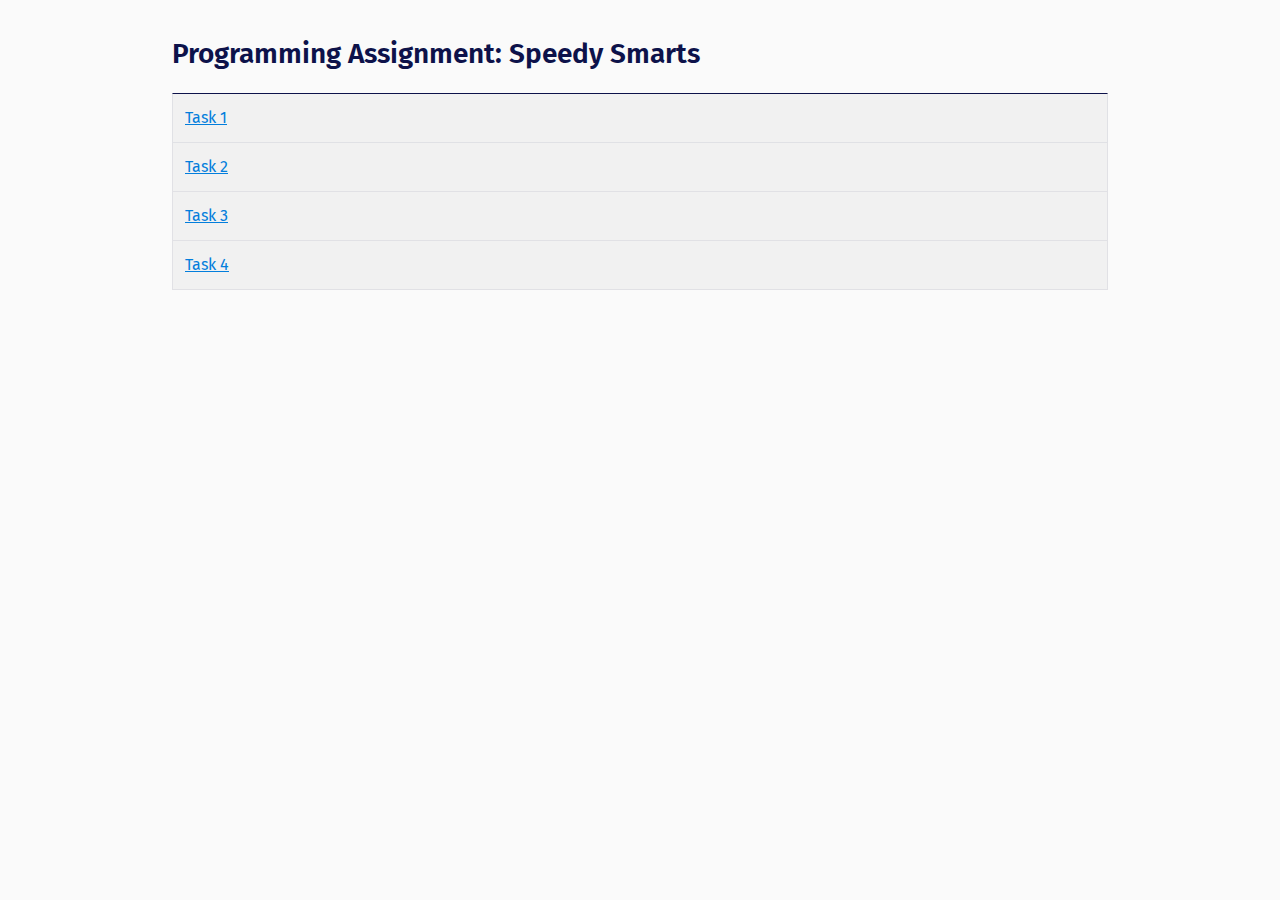
<file: code/index.html>
<!DOCTYPE html>
<html>
  <head>
    <title>Programming Assignment: Speedy Smarts</title>

    <link
      href="https://fonts.googleapis.com/css?family=Fira+Sans"
      rel="stylesheet"
    />
    <!-- let's include the css file for bootstrap, then our custom css -->
    <link
      rel="stylesheet"
      type="text/css"
      href="vendor/bootstrap/css/bootstrap.css"
    />
    <script src="vendor/bootstrap/js/bootstrap.bundle.js"></script>
    <link rel="stylesheet" type="text/css" href="css/main.css" />
  </head>

  <body>
    <div class="container">
      <div class="row">
        <div class="col-12">
          <h1>Programming Assignment: Speedy Smarts</h1>
          <ul class="list-group">
            <li class="list-group-item">
              <a href="task1/index.html">Task 1</a>
            </li>
            <li class="list-group-item">
              <a href="task2/index.html">Task 2</a>
            </li>
            <li class="list-group-item">
              <a href="task3/index.html">Task 3</a>
            </li>
            <li class="list-group-item">
              <a href="task4/index.html">Task 4</a>
            </li>
          </ul>
        </div>
      </div>
    </div>
  </body>
</html>
</file>
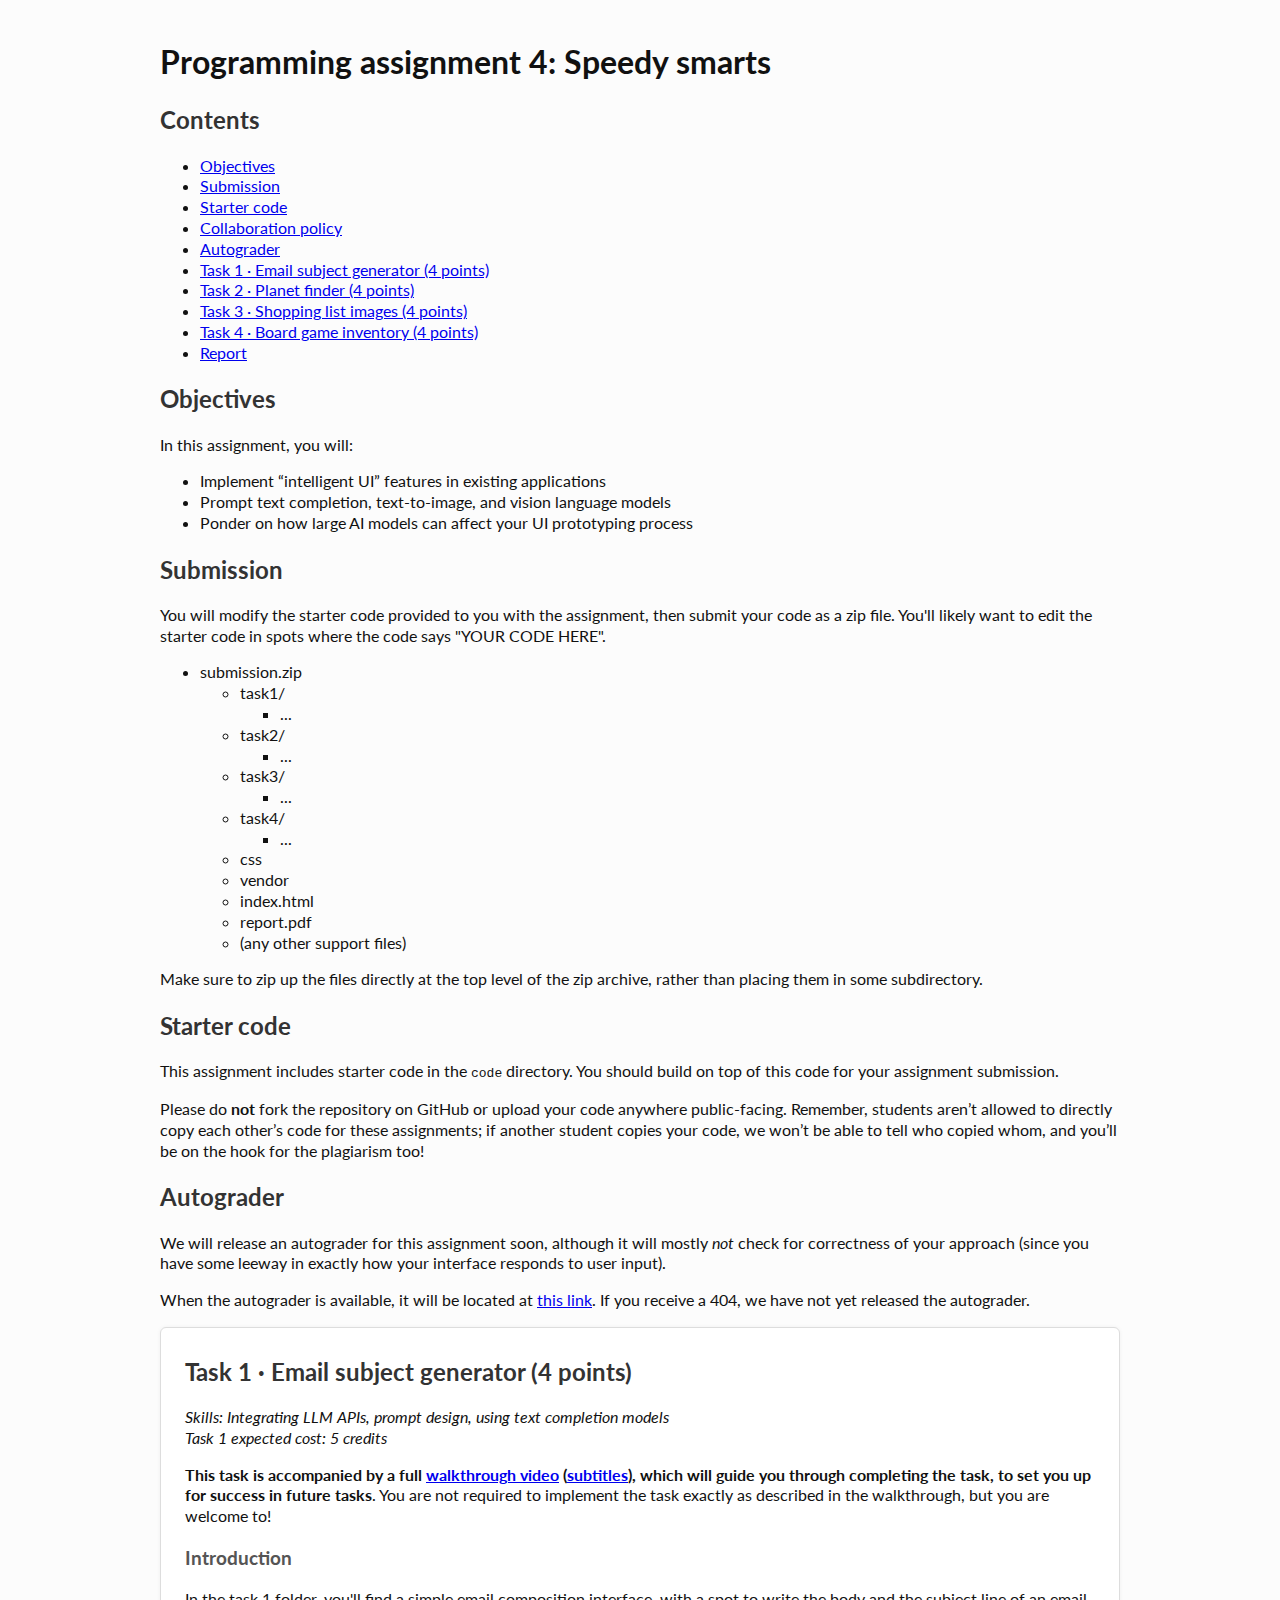
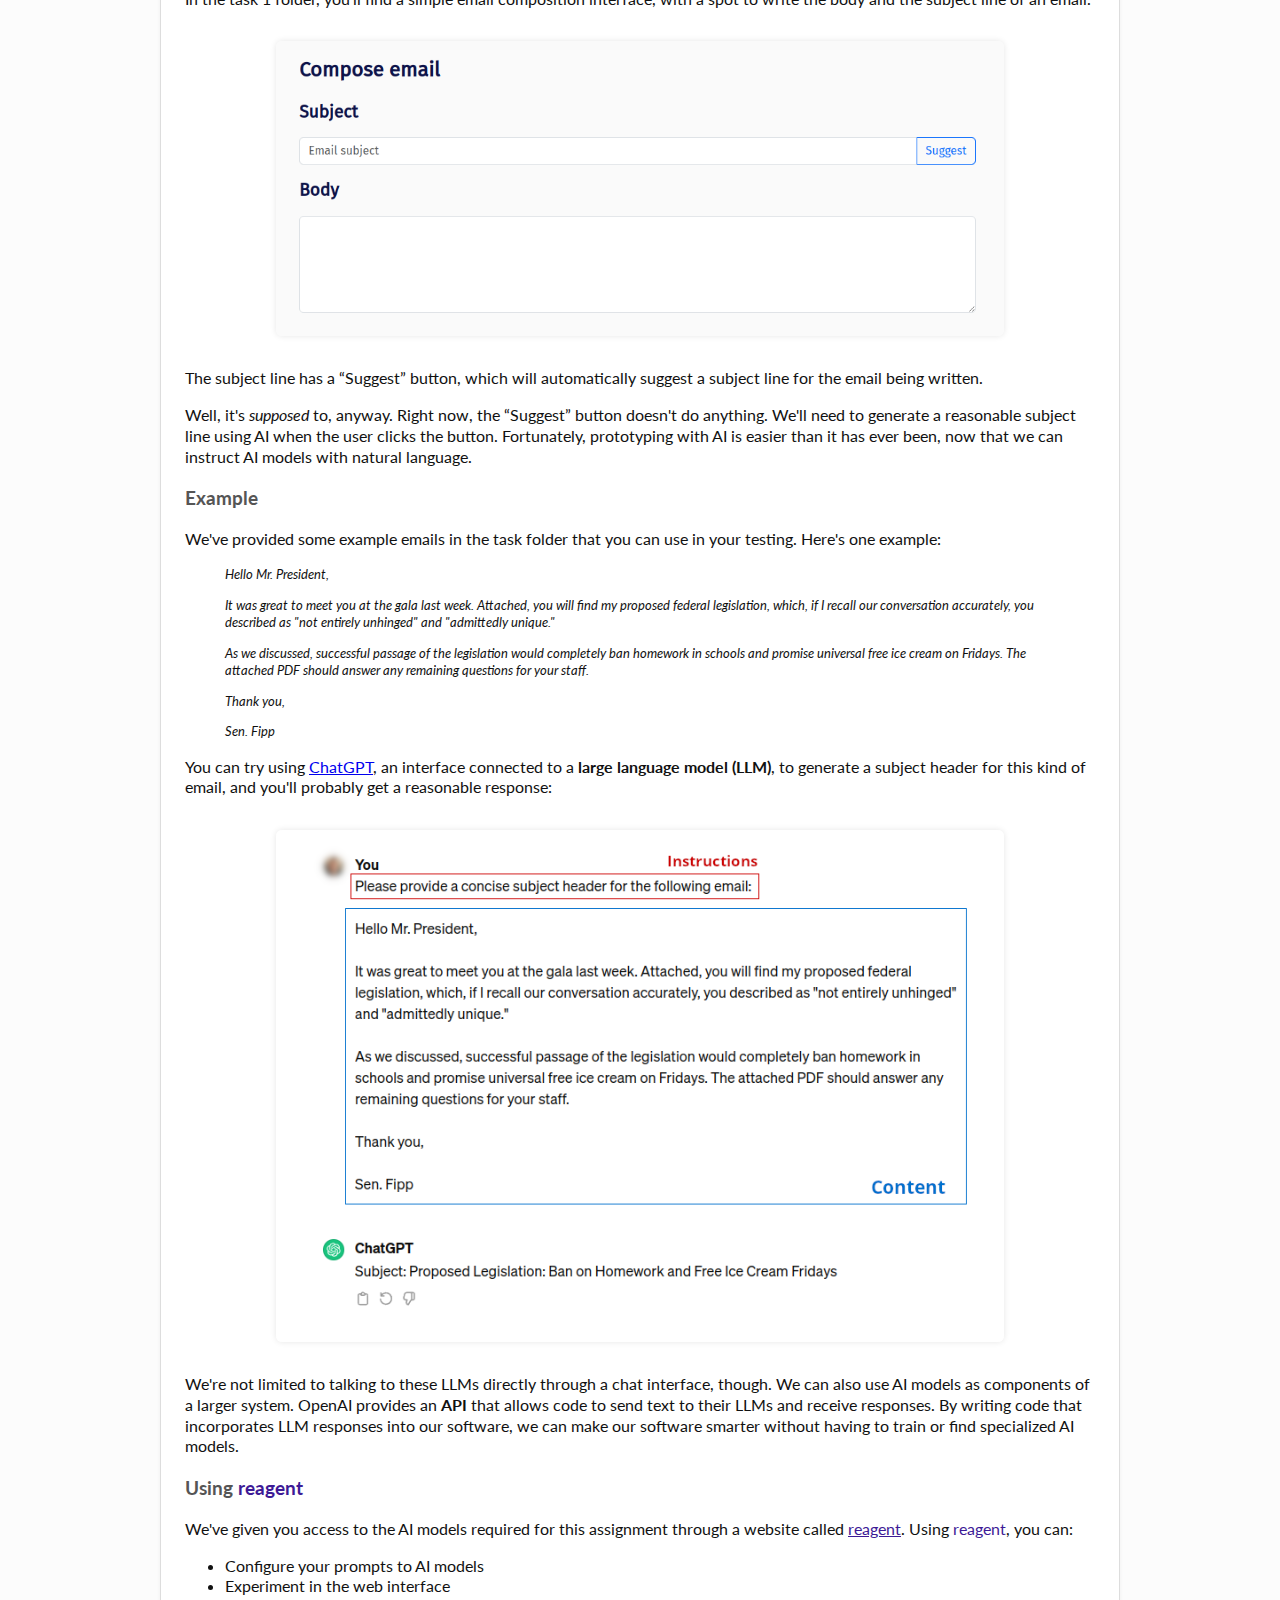
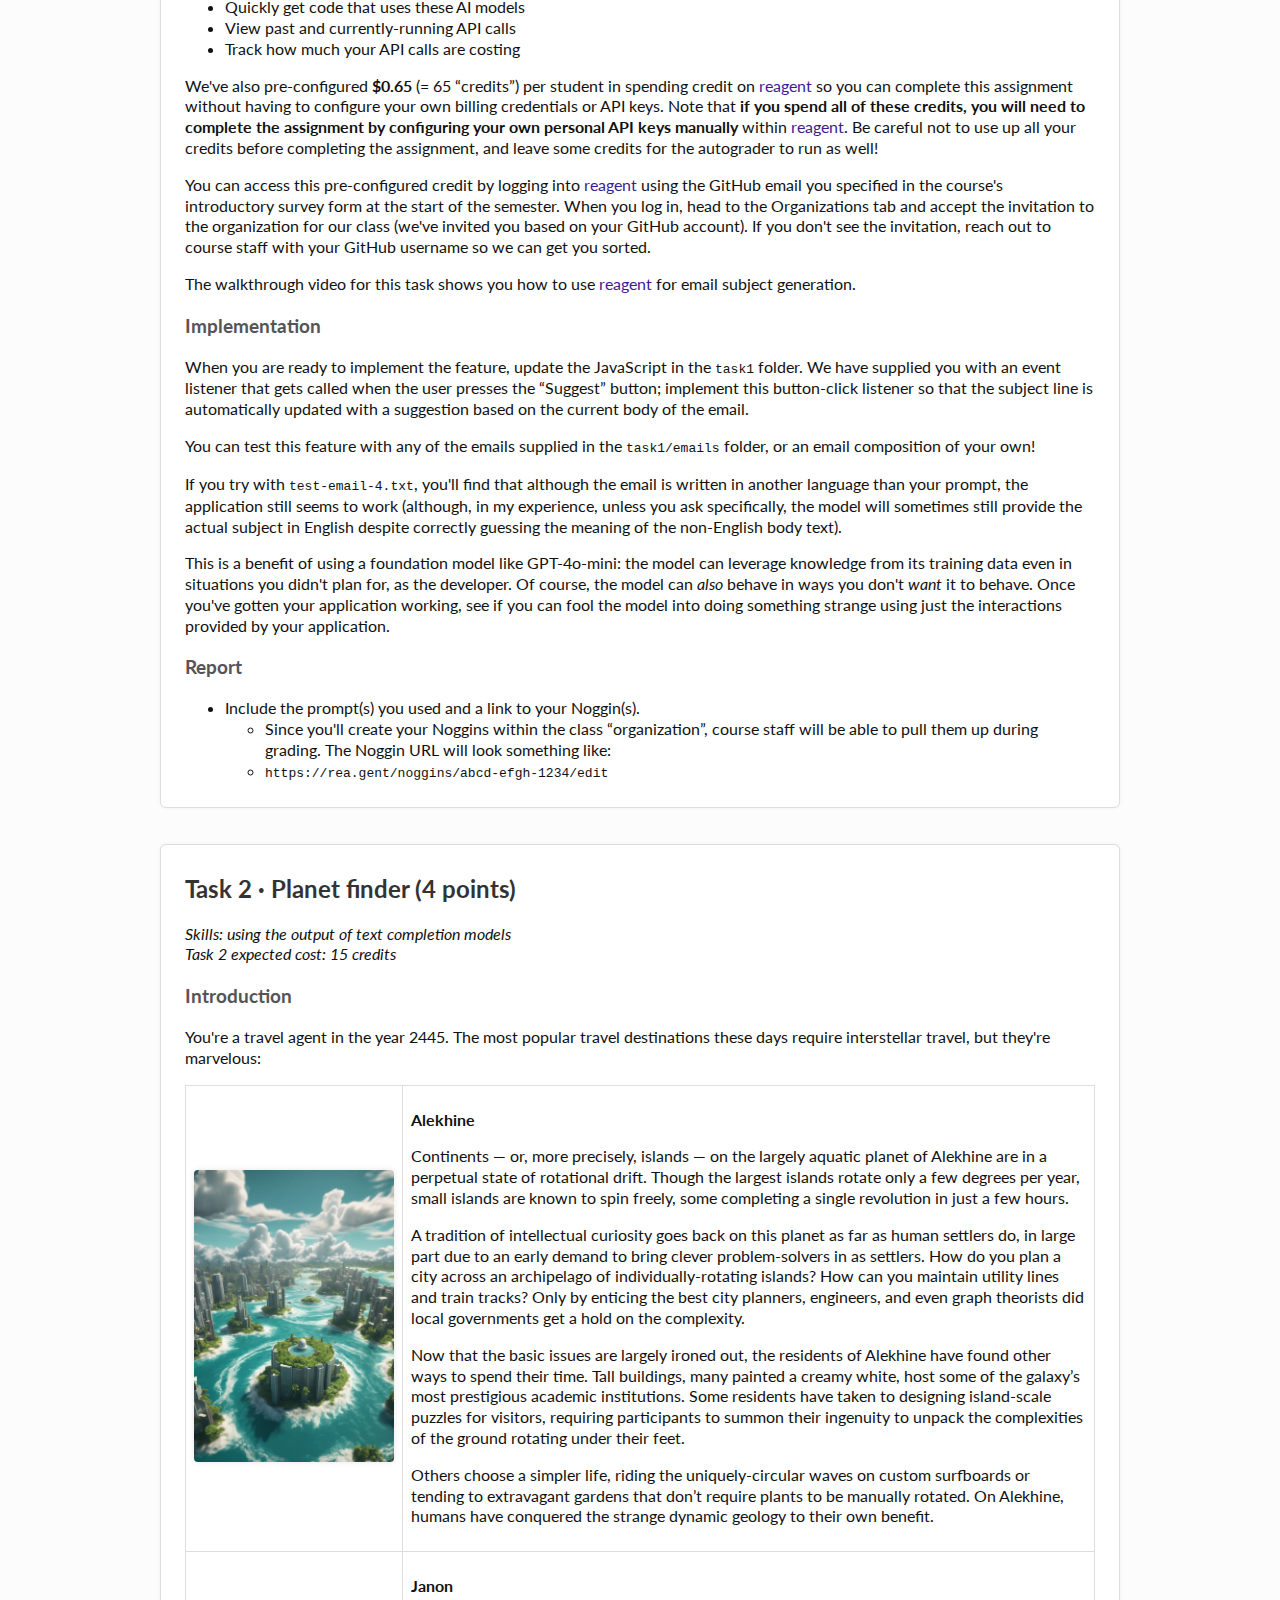
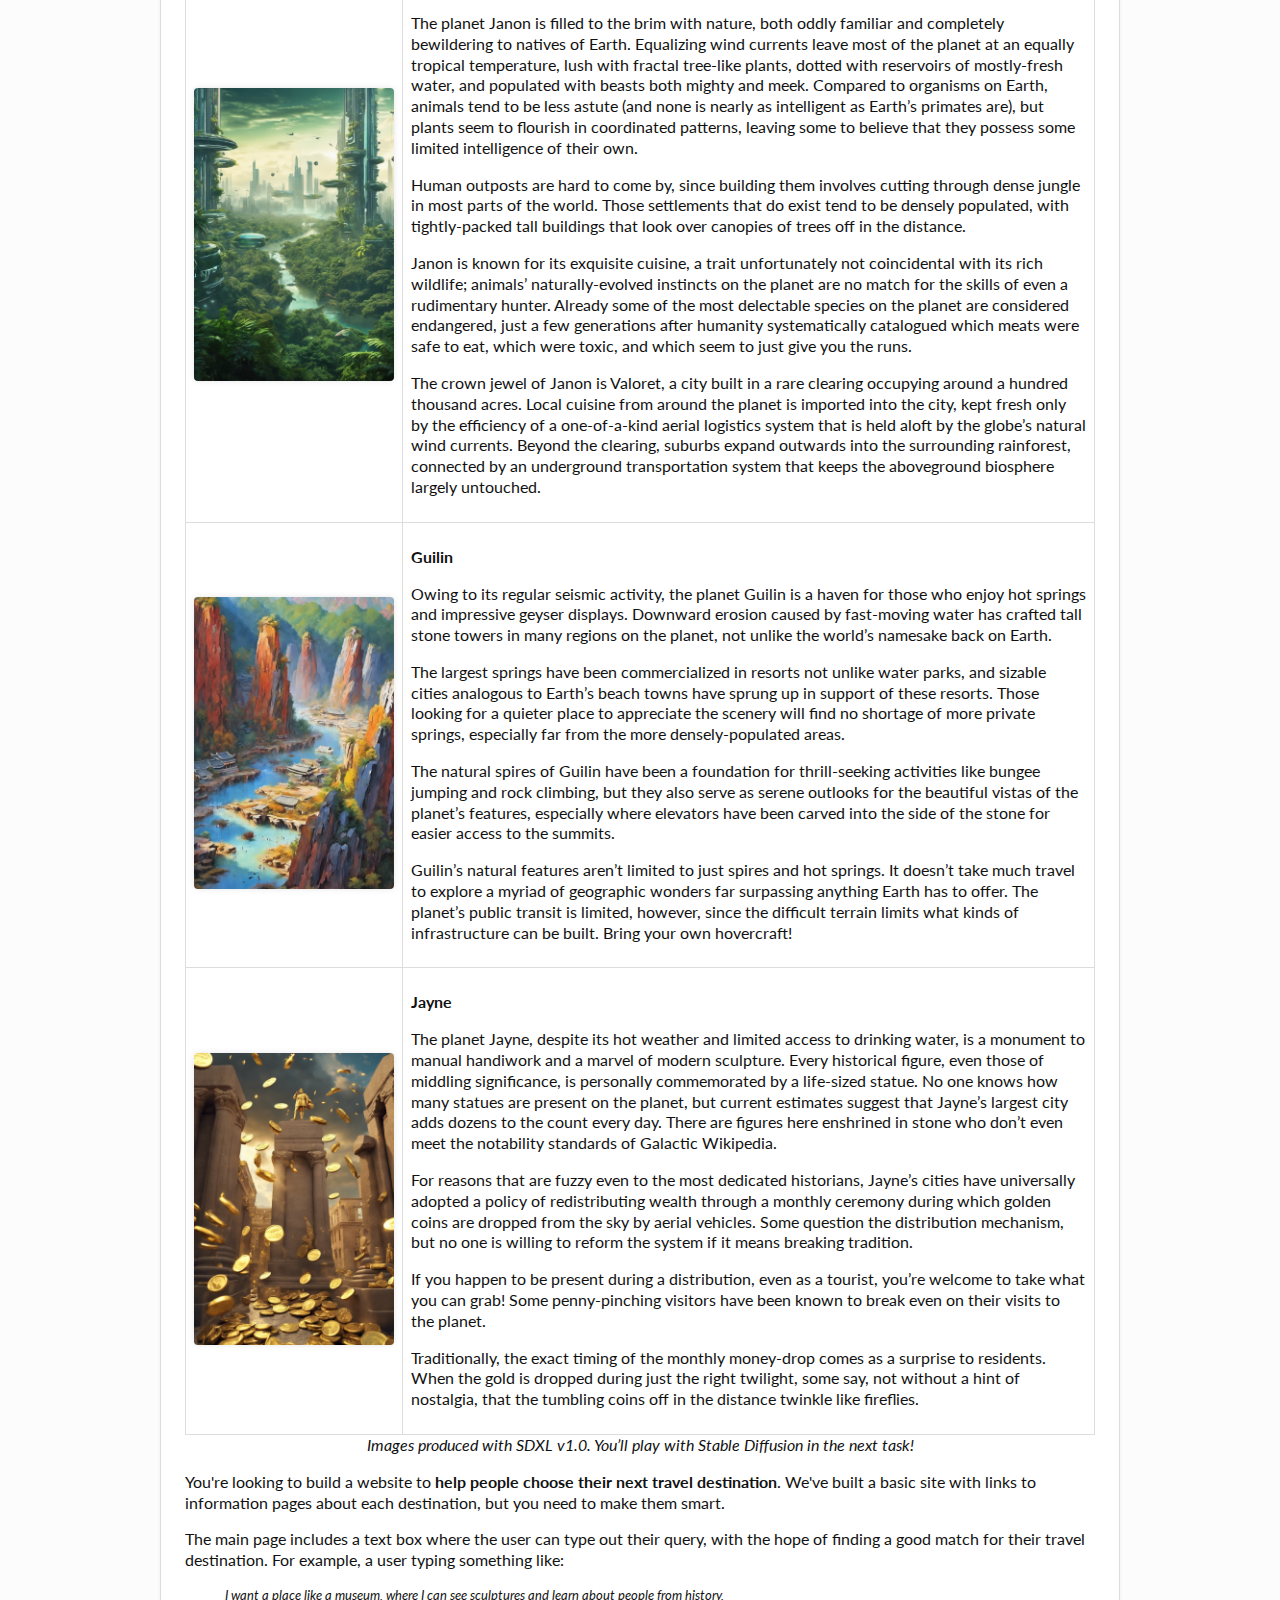
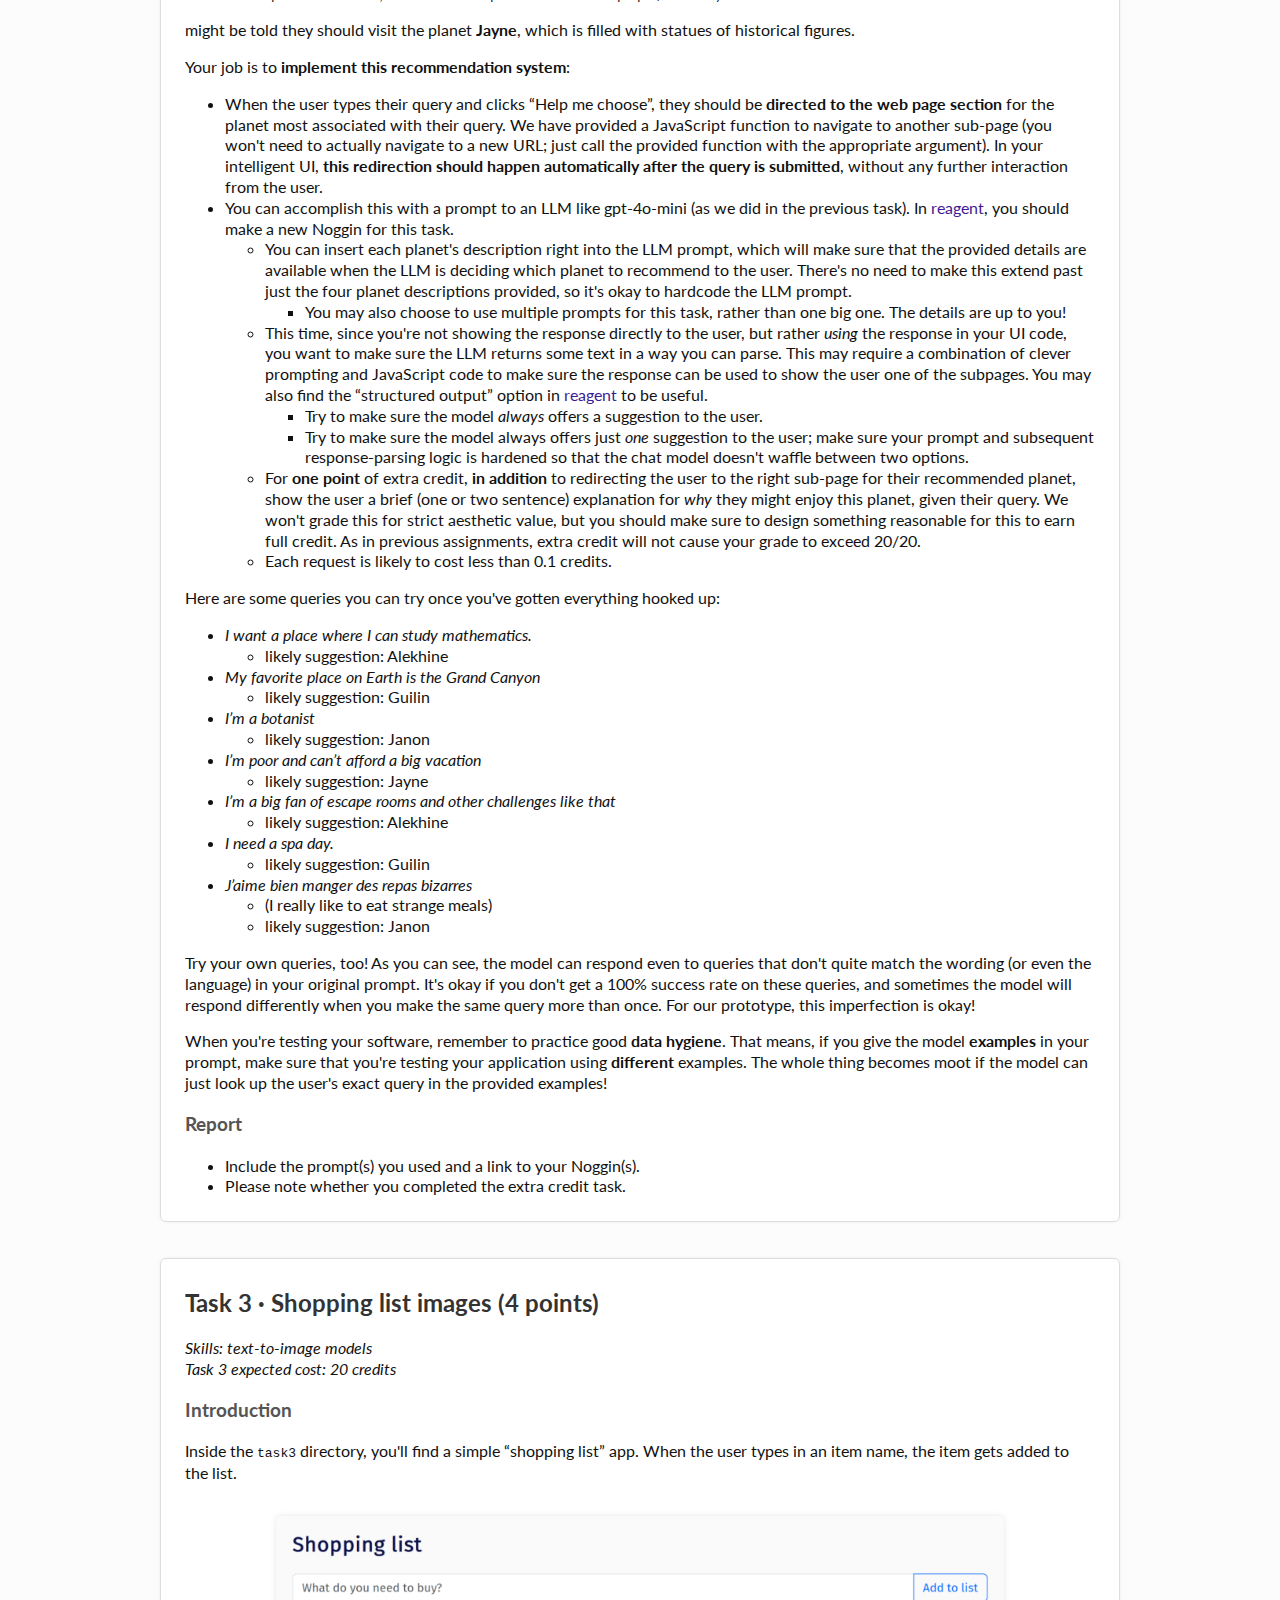
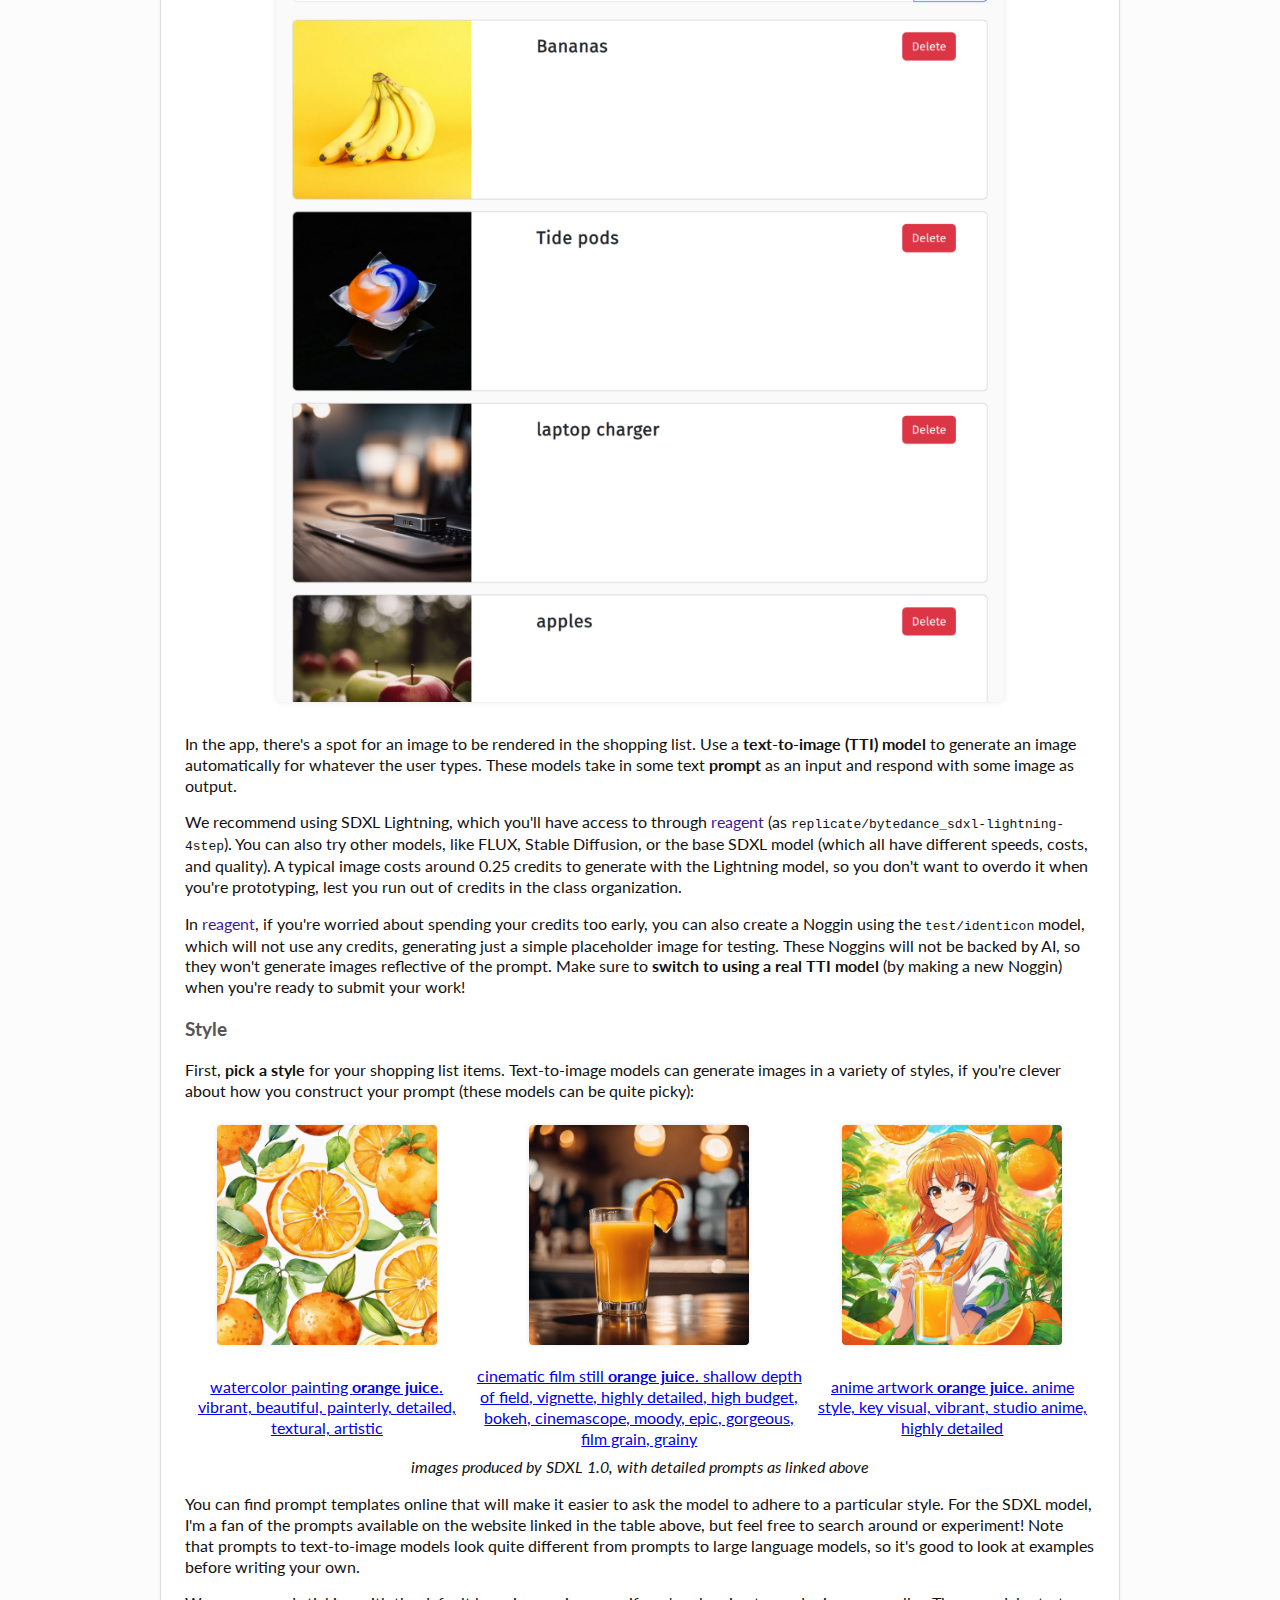
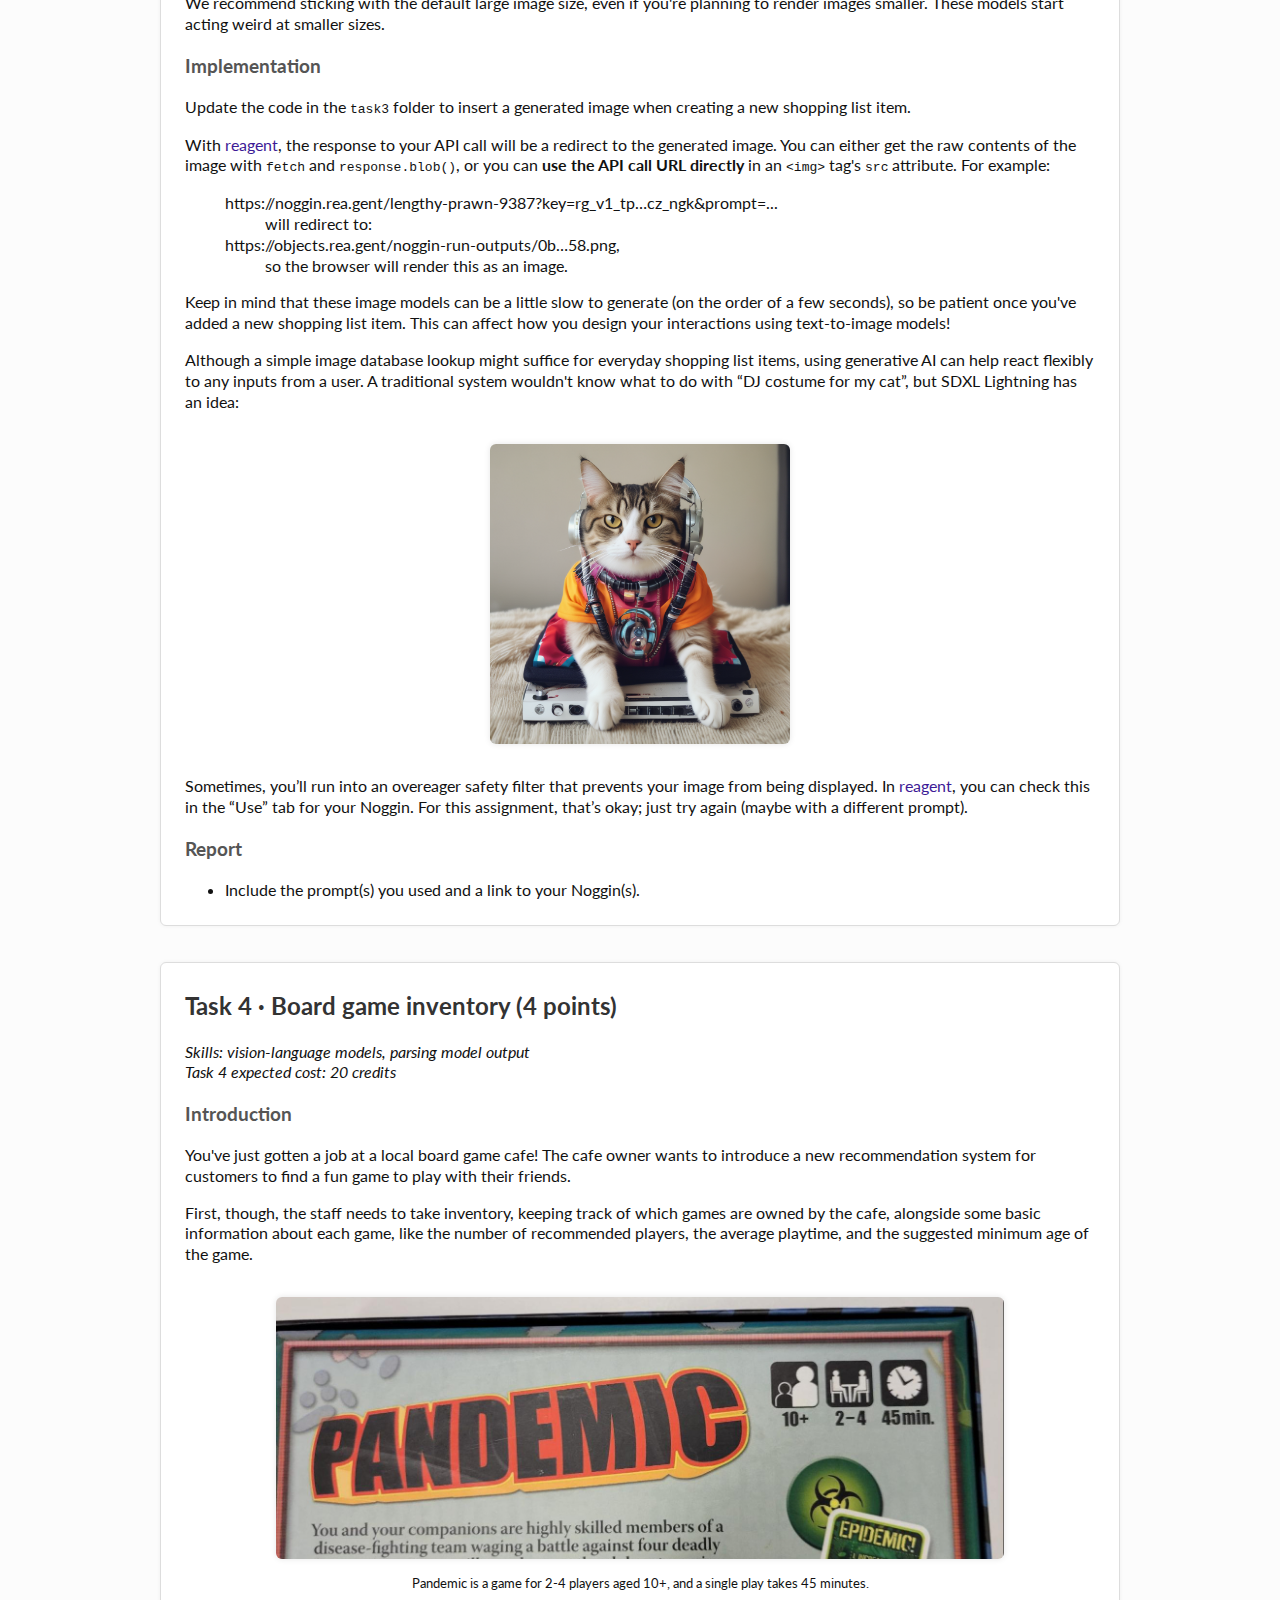
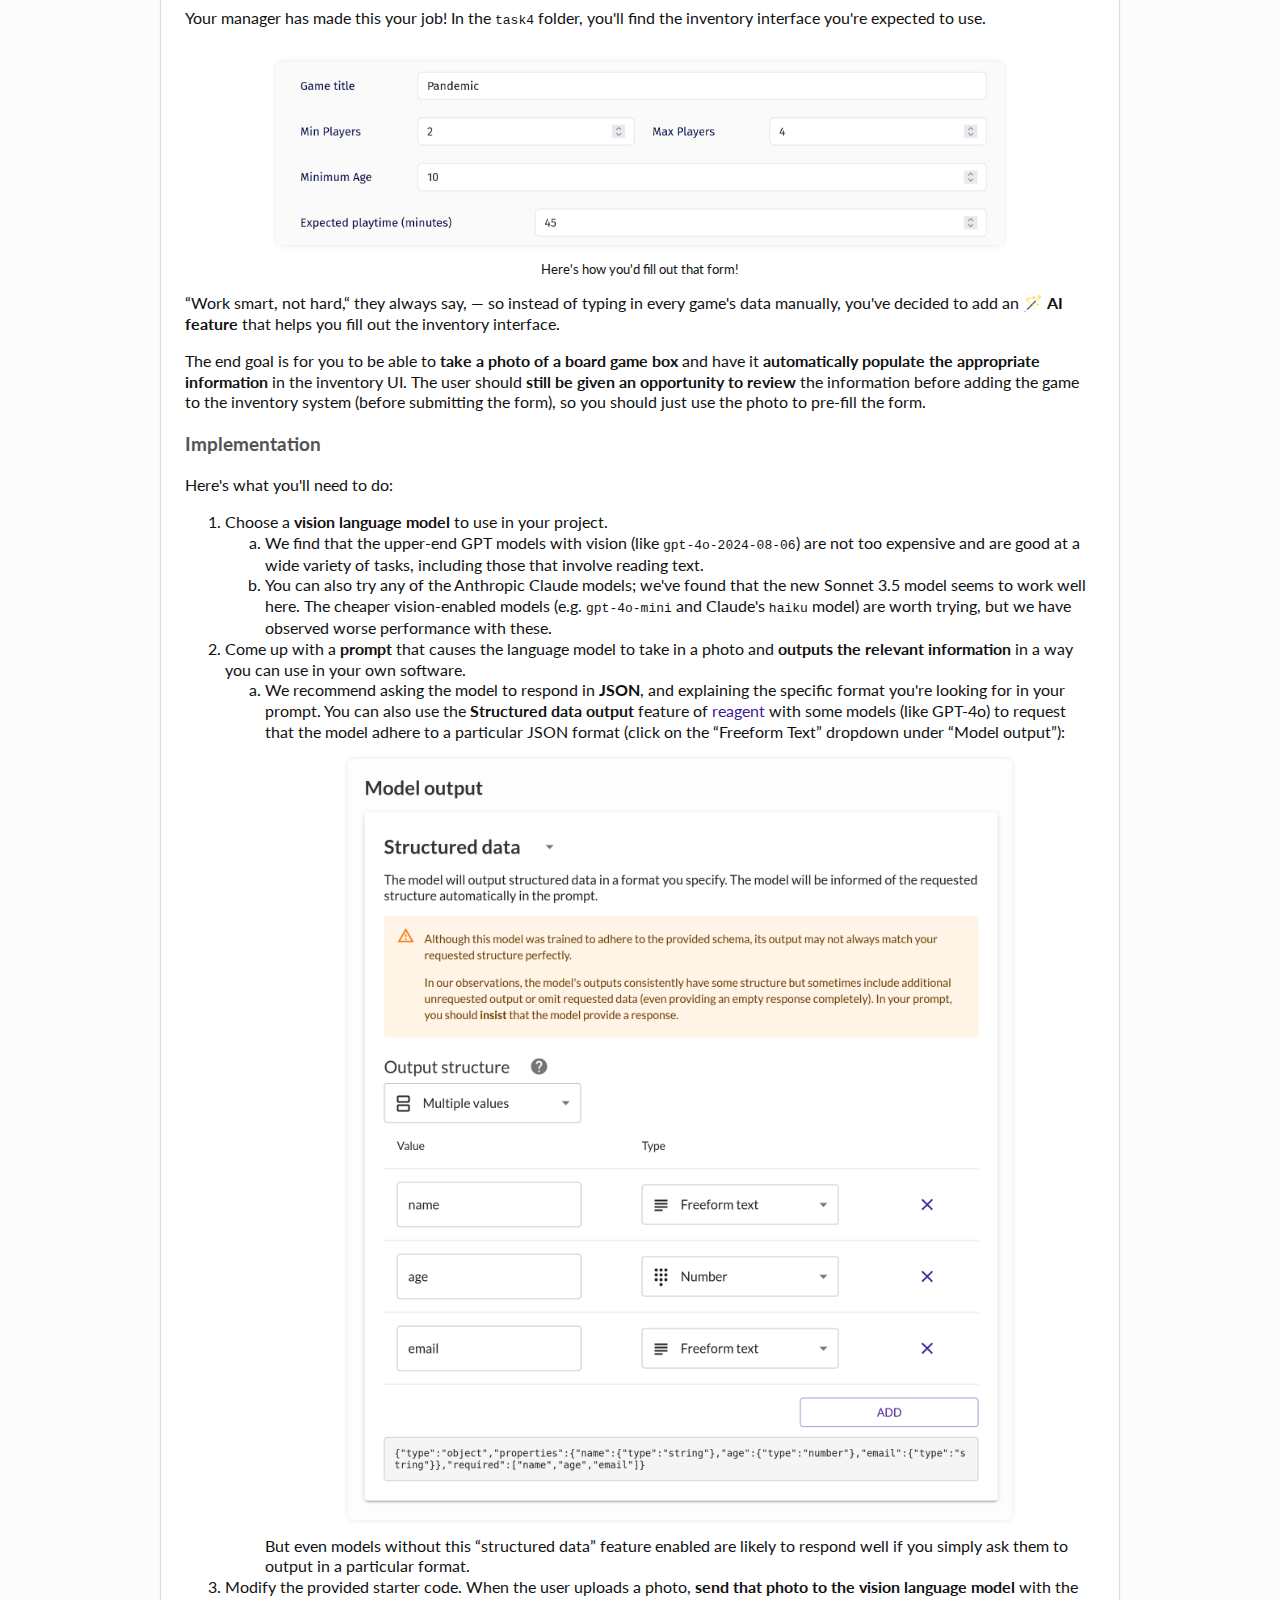
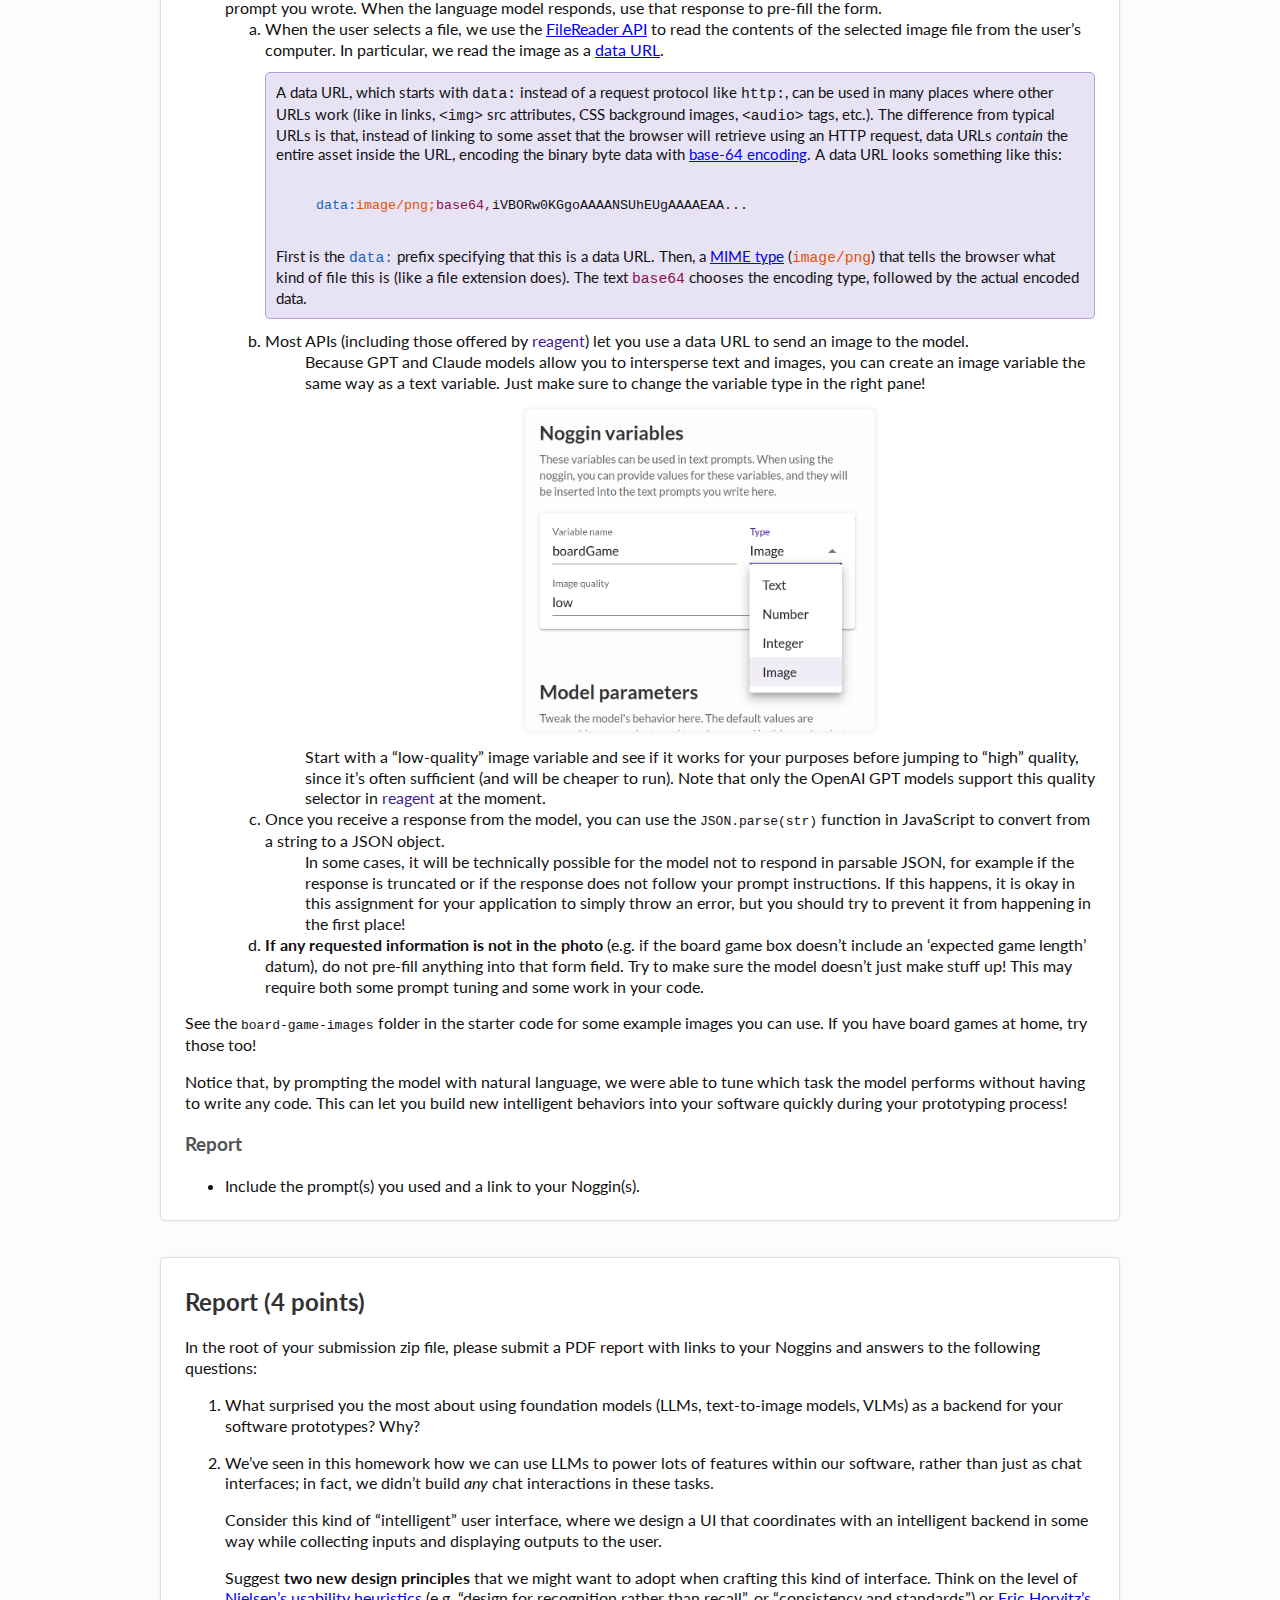
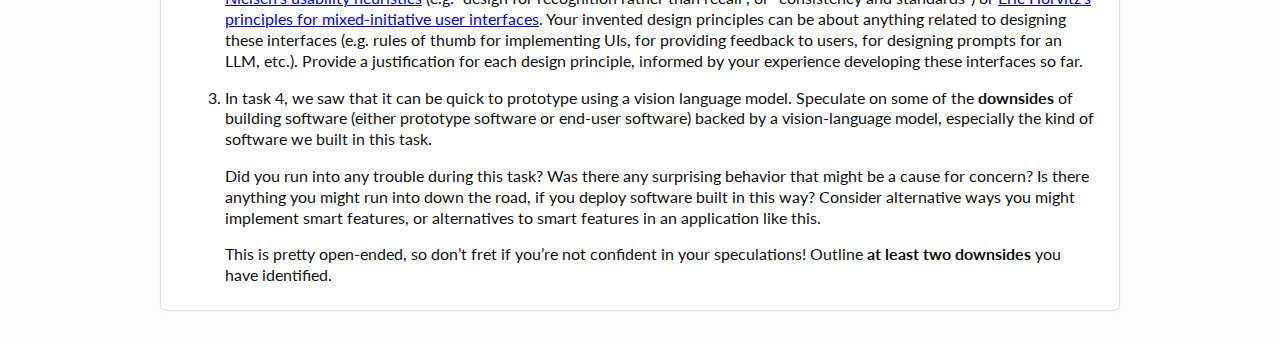
<file: specification/index.html>
<!DOCTYPE html>
<html lang="en">
  <head>
    <title>Speedy Smarts</title>
    <link rel="preconnect" href="https://fonts.googleapis.com" />
    <link rel="preconnect" href="https://fonts.gstatic.com" crossorigin />
    <link
      href="https://fonts.googleapis.com/css2?family=Lato&display=swap"
      rel="stylesheet"
    />
    <link rel="stylesheet" href="style.css" />
    <meta charset="UTF-8" />
  </head>

  <body>
    <main>
      <h1>Programming assignment 4: Speedy smarts</h1>

      <h2>Contents</h2>

      <ul>
        <li>
          <a href="#Objectives">Objectives</a>
        </li>
        <li>
          <a href="#Submission">Submission</a>
        </li>
        <li>
          <a href="#Starter_code">Starter code</a>
        </li>
        <li>
          <a href="#Collaboration">Collaboration policy</a>
        </li>
        <li>
          <a href="#Autograder">Autograder</a>
        </li>

        <li>
          <a href="#Task_1">Task 1 · Email subject generator (4 points)</a>
        </li>
        <li>
          <a href="#Task_2">Task 2 · Planet finder (4 points)</a>
        </li>
        <li>
          <a href="#Task_3">Task 3 · Shopping list images (4 points)</a>
        </li>
        <li>
          <a href="#Task_4">Task 4 · Board game inventory (4 points)</a>
        </li>
        <li>
          <a href="#Report">Report</a>
        </li>
      </ul>

      <h2 id="Objectives">Objectives</h2>

      <p>In this assignment, you will:</p>

      <ul>
        <li>Implement “intelligent UI” features in existing applications</li>
        <li>
          Prompt text completion, text-to-image, and vision language models
        </li>
        <li>
          Ponder on how large AI models can affect your UI prototyping process
        </li>
      </ul>

      <h2 id="Submission">Submission</h2>

      <p>
        You will modify the starter code provided to you with the assignment,
        then submit your code as a zip file. You'll likely want to edit the
        starter code in spots where the code says "YOUR CODE HERE".
      </p>

      <ul>
        <li>submission.zip</li>
        <ul>
          <li>task1/</li>
          <ul>
            <li>...</li>
          </ul>
          <li>task2/</li>
          <ul>
            <li>...</li>
          </ul>
          <li>task3/</li>
          <ul>
            <li>...</li>
          </ul>
          <li>task4/</li>
          <ul>
            <li>...</li>
          </ul>
          <li>css</li>
          <li>vendor</li>
          <li>index.html</li>
          <li>report.pdf</li>
          <li>(any other support files)</li>
        </ul>
      </ul>

      <p>
        Make sure to zip up the files directly at the top level of the zip
        archive, rather than placing them in some subdirectory.
      </p>

      <h2 id="Starter_code">Starter code</h2>

      <p>
        This assignment includes starter code in the
        <code>code</code> directory. You should build on top of this code for
        your assignment submission.
      </p>

      <p>
        Please do <strong>not</strong> fork the repository on GitHub or upload
        your code anywhere public-facing. Remember, students aren’t allowed to
        directly copy each other’s code for these assignments; if another
        student copies your code, we won’t be able to tell who copied whom, and
        you’ll be on the hook for the plagiarism too!
      </p>

      <h2 id="Autograder">Autograder</h2>

      <p>
        We will release an autograder for this assignment soon, although it will
        mostly <em>not</em> check for correctness of your approach (since you
        have some leeway in exactly how your interface responds to user input).
      </p>

      <p>
        When the autograder is available, it will be located at
        <a
          href="https://github.com/cs160-spring2025/programming-assignment-4-autograder"
          >this link</a
        >. If you receive a 404, we have not yet released the autograder.
      </p>

      <section id="Task_1">
        <h2>Task 1 · Email subject generator (4 points)</h2>
        <p>
          <em>
            Skills: Integrating LLM APIs, prompt design, using text completion
            models
          </em>
          <br />
          <em>Task 1 expected cost: 5 credits</em>
        </p>
        <p>
          <strong
            >This task is accompanied by a full
            <a href="task-1-walkthrough.mp4" target="_blank"
              >walkthrough video</a
            >
            (<a href="task-1-walkthrough.srt" target="_blank">subtitles</a>),
            which will guide you through completing the task, to set you up for
            success in future tasks</strong
          >. You are not required to implement the task exactly as described in
          the walkthrough, but you are welcome to!
        </p>
        <h3>Introduction</h3>
        <p>
          In the task 1 folder, you'll find a simple email composition
          interface, with a spot to write the body and the subject line of an
          email.
        </p>
        <div class="image-container">
          <img
            src="images/email.png"
            alt="A user interface for composing an email,
          with a body and subject field. The subject field includes a 'Suggest' button to its right."
          />
        </div>
        <p>
          The subject line has a “Suggest” button, which will automatically
          suggest a subject line for the email being written.
        </p>
        <p>
          Well, it's <em>supposed</em> to, anyway. Right now, the “Suggest”
          button doesn't do anything. We'll need to generate a reasonable
          subject line using AI when the user clicks the button. Fortunately,
          prototyping with AI is easier than it has ever been, now that we can
          instruct AI models with natural language.
        </p>
        <h3>Example</h3>
        <p>
          We've provided some example emails in the task folder that you can use
          in your testing. Here's one example:
        </p>
        <blockquote>
          <p>Hello Mr. President,</p>
          <p>
            It was great to meet you at the gala last week. Attached, you will
            find my proposed federal legislation, which, if I recall our
            conversation accurately, you described as "not entirely unhinged"
            and "admittedly unique."
          </p>
          <p>
            As we discussed, successful passage of the legislation would
            completely ban homework in schools and promise universal free ice
            cream on Fridays. The attached PDF should answer any remaining
            questions for your staff.
          </p>
          <p>Thank you,</p>
          <p>Sen. Fipp</p>
        </blockquote>
        <p>
          You can try using <a href="https://chatgpt.com/">ChatGPT</a>, an
          interface connected to a <strong>large language model (LLM)</strong>,
          to generate a subject header for this kind of email, and you'll
          probably get a reasonable response:
        </p>
        <div class="image-container">
          <img
            src="images/chat-example.png"
            alt="A screenshot of the ChatGPT interface, showing a generated subject line for the email."
          />
        </div>
        <p>
          We're not limited to talking to these LLMs directly through a chat
          interface, though. We can also use AI models as components of a larger
          system. OpenAI provides an <strong>API</strong> that allows code to
          send text to their LLMs and receive responses. By writing code that
          incorporates LLM responses into our software, we can make our software
          smarter without having to train or find specialized AI models.
        </p>
        <h3>Using <span class="reagent">reagent</span></h3>
        <p>
          We've given you access to the AI models required for this assignment
          through a website called
          <a href="https://rea.gent/" class="reagent">reagent</a>. Using
          <span class="reagent">reagent</span>, you can:
        </p>
        <ul>
          <li>Configure your prompts to AI models</li>
          <li>Experiment in the web interface</li>
          <li>Quickly get code that uses these AI models</li>
          <li>View past and currently-running API calls</li>
          <li>Track how much your API calls are costing</li>
        </ul>
        <p>
          We've also pre-configured <strong>$0.65</strong> (= 65 “credits”) per
          student in spending credit on <span class="reagent">reagent</span> so
          you can complete this assignment without having to configure your own
          billing credentials or API keys. Note that
          <strong
            >if you spend all of these credits, you will need to complete the
            assignment by configuring your own personal API keys
            manually</strong
          >
          within <span class="reagent">reagent</span>. Be careful not to use up
          all your credits before completing the assignment, and leave some
          credits for the autograder to run as well!
        </p>
        <p>
          You can access this pre-configured credit by logging into
          <span class="reagent">reagent</span> using the GitHub email you
          specified in the course's introductory survey form at the start of the
          semester. When you log in, head to the Organizations tab and accept
          the invitation to the organization for our class (we've invited you
          based on your GitHub account). If you don't see the invitation, reach
          out to course staff with your GitHub username so we can get you
          sorted.
        </p>
        <p>
          The walkthrough video for this task shows you how to use
          <span class="reagent">reagent</span> for email subject generation.
        </p>
        <h3>Implementation</h3>
        <p>
          When you are ready to implement the feature, update the JavaScript in
          the <code>task1</code> folder. We have supplied you with an event
          listener that gets called when the user presses the “Suggest” button;
          implement this button-click listener so that the subject line is
          automatically updated with a suggestion based on the current body of
          the email.
        </p>
        <!-- <p>
          You'll notice that this event listener is an
          <code>async</code> function. This will permit you to use the
          <code>await</code> keyword, in case you want to use it for the request
          to the LLM API. Remember this detail for your future projects!
        </p> -->
        <p>
          You can test this feature with any of the emails supplied in the
          <code>task1/emails</code> folder, or an email composition of your own!
        </p>
        <p>
          If you try with <code>test-email-4.txt</code>, you'll find that
          although the email is written in another language than your prompt,
          the application still seems to work (although, in my experience,
          unless you ask specifically, the model will sometimes still provide
          the actual subject in English despite correctly guessing the meaning
          of the non-English body text).
        </p>
        <p>
          This is a benefit of using a foundation model like GPT-4o-mini: the
          model can leverage knowledge from its training data even in situations
          you didn't plan for, as the developer. Of course, the model can
          <em>also</em> behave in ways you don't <em>want</em> it to behave.
          Once you've gotten your application working, see if you can fool the
          model into doing something strange using just the interactions
          provided by your application.
        </p>
        <h3>Report</h3>
        <ul>
          <li>Include the prompt(s) you used and a link to your Noggin(s).</li>
          <ul>
            <li>
              Since you'll create your Noggins within the class “organization”,
              course staff will be able to pull them up during grading. The
              Noggin URL will look something like:
            </li>
            <li><code>https://rea.gent/noggins/abcd-efgh-1234/edit</code></li>
          </ul>
        </ul>
      </section>

      <section id="Task_2">
        <h2>Task 2 · Planet finder (4 points)</h2>
        <p>
          <em> Skills: using the output of text completion models </em>
          <br />
          <em>Task 2 expected cost: 15 credits</em>
        </p>
        <h3>Introduction</h3>
        <p>
          You're a travel agent in the year 2445. The most popular travel
          destinations these days require interstellar travel, but they're
          marvelous:
        </p>
        <table class="planet-table">
          <tr>
            <td>
              <img src="images/alekhine.png" alt="" />
            </td>
            <td>
              <p><strong>Alekhine</strong></p>
              <p>
                Continents — or, more precisely, islands — on the largely
                aquatic planet of Alekhine are in a perpetual state of
                rotational drift. Though the largest islands rotate only a few
                degrees per year, small islands are known to spin freely, some
                completing a single revolution in just a few hours.
              </p>
              <p>
                A tradition of intellectual curiosity goes back on this planet
                as far as human settlers do, in large part due to an early
                demand to bring clever problem-solvers in as settlers. How do
                you plan a city across an archipelago of individually-rotating
                islands? How can you maintain utility lines and train tracks?
                Only by enticing the best city planners, engineers, and even
                graph theorists did local governments get a hold on the
                complexity.
              </p>
              <p>
                Now that the basic issues are largely ironed out, the residents
                of Alekhine have found other ways to spend their time. Tall
                buildings, many painted a creamy white, host some of the
                galaxy’s most prestigious academic institutions. Some residents
                have taken to designing island-scale puzzles for visitors,
                requiring participants to summon their ingenuity to unpack the
                complexities of the ground rotating under their feet.
              </p>
              <p>
                Others choose a simpler life, riding the uniquely-circular waves
                on custom surfboards or tending to extravagant gardens that
                don’t require plants to be manually rotated. On Alekhine, humans
                have conquered the strange dynamic geology to their own benefit.
              </p>
            </td>
          </tr>
          <tr>
            <td>
              <img src="images/janon.png" alt="" />
            </td>
            <td>
              <p><strong>Janon</strong></p>
              <p>
                The planet Janon is filled to the brim with nature, both oddly
                familiar and completely bewildering to natives of Earth.
                Equalizing wind currents leave most of the planet at an equally
                tropical temperature, lush with fractal tree-like plants, dotted
                with reservoirs of mostly-fresh water, and populated with beasts
                both mighty and meek. Compared to organisms on Earth, animals
                tend to be less astute (and none is nearly as intelligent as
                Earth’s primates are), but plants seem to flourish in
                coordinated patterns, leaving some to believe that they possess
                some limited intelligence of their own.
              </p>
              <p>
                Human outposts are hard to come by, since building them involves
                cutting through dense jungle in most parts of the world. Those
                settlements that do exist tend to be densely populated, with
                tightly-packed tall buildings that look over canopies of trees
                off in the distance.
              </p>
              <p>
                Janon is known for its exquisite cuisine, a trait unfortunately
                not coincidental with its rich wildlife; animals’
                naturally-evolved instincts on the planet are no match for the
                skills of even a rudimentary hunter. Already some of the most
                delectable species on the planet are considered endangered, just
                a few generations after humanity systematically catalogued which
                meats were safe to eat, which were toxic, and which seem to just
                give you the runs.
              </p>
              <p>
                The crown jewel of Janon is Valoret, a city built in a rare
                clearing occupying around a hundred thousand acres. Local
                cuisine from around the planet is imported into the city, kept
                fresh only by the efficiency of a one-of-a-kind aerial logistics
                system that is held aloft by the globe’s natural wind currents.
                Beyond the clearing, suburbs expand outwards into the
                surrounding rainforest, connected by an underground
                transportation system that keeps the aboveground biosphere
                largely untouched.
              </p>
            </td>
          </tr>
          <tr>
            <td>
              <img src="images/guilin.png" alt="" />
            </td>
            <td>
              <p>
                <strong>Guilin</strong>
              </p>
              <p>
                Owing to its regular seismic activity, the planet Guilin is a
                haven for those who enjoy hot springs and impressive geyser
                displays. Downward erosion caused by fast-moving water has
                crafted tall stone towers in many regions on the planet, not
                unlike the world’s namesake back on Earth.
              </p>
              <p>
                The largest springs have been commercialized in resorts not
                unlike water parks, and sizable cities analogous to Earth’s
                beach towns have sprung up in support of these resorts. Those
                looking for a quieter place to appreciate the scenery will find
                no shortage of more private springs, especially far from the
                more densely-populated areas.
              </p>
              <p>
                The natural spires of Guilin have been a foundation for
                thrill-seeking activities like bungee jumping and rock climbing,
                but they also serve as serene outlooks for the beautiful vistas
                of the planet’s features, especially where elevators have been
                carved into the side of the stone for easier access to the
                summits.
              </p>
              <p>
                Guilin’s natural features aren’t limited to just spires and hot
                springs. It doesn’t take much travel to explore a myriad of
                geographic wonders far surpassing anything Earth has to offer.
                The planet’s public transit is limited, however, since the
                difficult terrain limits what kinds of infrastructure can be
                built. Bring your own hovercraft!
              </p>
            </td>
          </tr>
          <tr>
            <td>
              <img src="images/jayne.png" alt="" />
            </td>
            <td>
              <p>
                <strong>Jayne</strong>
              </p>
              <p>
                The planet Jayne, despite its hot weather and limited access to
                drinking water, is a monument to manual handiwork and a marvel
                of modern sculpture. Every historical figure, even those of
                middling significance, is personally commemorated by a
                life-sized statue. No one knows how many statues are present on
                the planet, but current estimates suggest that Jayne’s largest
                city adds dozens to the count every day. There are figures here
                enshrined in stone who don’t even meet the notability standards
                of Galactic Wikipedia.
              </p>
              <p>
                For reasons that are fuzzy even to the most dedicated
                historians, Jayne’s cities have universally adopted a policy of
                redistributing wealth through a monthly ceremony during which
                golden coins are dropped from the sky by aerial vehicles. Some
                question the distribution mechanism, but no one is willing to
                reform the system if it means breaking tradition.
              </p>
              <p>
                If you happen to be present during a distribution, even as a
                tourist, you’re welcome to take what you can grab! Some
                penny-pinching visitors have been known to break even on their
                visits to the planet.
              </p>
              <p>
                Traditionally, the exact timing of the monthly money-drop comes
                as a surprise to residents. When the gold is dropped during just
                the right twilight, some say, not without a hint of nostalgia,
                that the tumbling coins off in the distance twinkle like
                fireflies.
              </p>
            </td>
          </tr>
        </table>
        <em style="text-align: center; width: 100%; display: block">
          Images produced with SDXL v1.0. You’ll play with Stable Diffusion in
          the next task!
        </em>
        <p>
          You're looking to build a website to
          <strong>help people choose their next travel destination</strong>.
          We've built a basic site with links to information pages about each
          destination, but you need to make them smart.
        </p>
        <p>
          The main page includes a text box where the user can type out their
          query, with the hope of finding a good match for their travel
          destination. For example, a user typing something like:
        </p>
        <blockquote>
          I want a place like a museum, where I can see sculptures and learn
          about people from history.
        </blockquote>
        <p>
          might be told they should visit the planet <strong>Jayne</strong>,
          which is filled with statues of historical figures.
        </p>
        <p>
          Your job is to <strong>implement this recommendation system</strong>:
        </p>
        <ul>
          <li>
            When the user types their query and clicks “Help me choose”, they
            should be <strong>directed to the web page section</strong> for the
            planet most associated with their query. We have provided a
            JavaScript function to navigate to another sub-page (you won't need
            to actually navigate to a new URL; just call the provided function
            with the appropriate argument). In your intelligent UI,
            <strong
              >this redirection should happen automatically after the query is
              submitted</strong
            >, without any further interaction from the user.
            <!-- This requirement ensures that the LLM output is parsed, rather than just allowing a chat response to be shown to the user (who would then need to click on the associated planet link). -->
          </li>
          <li>
            You can accomplish this with a prompt to an LLM like gpt-4o-mini (as
            we did in the previous task). In
            <span class="reagent">reagent</span>, you should make a new Noggin
            for this task.
          </li>
          <ul>
            <li>
              You can insert each planet's description right into the LLM
              prompt, which will make sure that the provided details are
              available when the LLM is deciding which planet to recommend to
              the user. There's no need to make this extend past just the four
              planet descriptions provided, so it's okay to hardcode the LLM
              prompt.
            </li>
            <ul>
              <li>
                You may also choose to use multiple prompts for this task,
                rather than one big one. The details are up to you!
              </li>
            </ul>
            <li>
              This time, since you're not showing the response directly to the
              user, but rather <em>using</em> the response in your UI code, you
              want to make sure the LLM returns some text in a way you can
              parse. This may require a combination of clever prompting and
              JavaScript code to make sure the response can be used to show the
              user one of the subpages. You may also find the “structured
              output” option in <span class="reagent">reagent</span> to be
              useful.
            </li>
            <ul>
              <li>
                Try to make sure the model <em>always</em> offers a suggestion
                to the user.
              </li>
              <li>
                Try to make sure the model always offers just
                <em>one</em> suggestion to the user; make sure your prompt and
                subsequent response-parsing logic is hardened so that the chat
                model doesn't waffle between two options.
              </li>
            </ul>
            <li>
              For <strong>one point</strong> of extra credit,
              <strong>in addition</strong> to redirecting the user to the right
              sub-page for their recommended planet, show the user a brief (one
              or two sentence) explanation for <em>why</em> they might enjoy
              this planet, given their query. We won't grade this for strict
              aesthetic value, but you should make sure to design something
              reasonable for this to earn full credit. As in previous
              assignments, extra credit will not cause your grade to exceed
              20/20.
            </li>
            <li>Each request is likely to cost less than 0.1 credits.</li>
          </ul>
        </ul>
        <p>
          Here are some queries you can try once you've gotten everything hooked
          up:
        </p>
        <ul>
          <li>
            <em>I want a place where I can study mathematics.</em>
          </li>
          <ul>
            <li>likely suggestion: Alekhine</li>
          </ul>
          <li>
            <em>My favorite place on Earth is the Grand Canyon</em>
          </li>
          <ul>
            <li>likely suggestion: Guilin</li>
          </ul>
          <li>
            <em>I’m a botanist</em>
          </li>
          <ul>
            <li>likely suggestion: Janon</li>
          </ul>
          <li>
            <em>I’m poor and can’t afford a big vacation</em>
          </li>
          <ul>
            <li>likely suggestion: Jayne</li>
          </ul>
          <li>
            <em
              >I’m a big fan of escape rooms and other challenges like that</em
            >
          </li>
          <ul>
            <li>likely suggestion: Alekhine</li>
          </ul>
          <li>
            <em>I need a spa day.</em>
          </li>
          <ul>
            <li>likely suggestion: Guilin</li>
          </ul>
          <li>
            <em> J’aime bien manger des repas bizarres </em>
          </li>
          <ul>
            <li>(I really like to eat strange meals)</li>
            <li>likely suggestion: Janon</li>
          </ul>
        </ul>
        <p>
          Try your own queries, too! As you can see, the model can respond even
          to queries that don't quite match the wording (or even the language)
          in your original prompt. It's okay if you don't get a 100% success
          rate on these queries, and sometimes the model will respond
          differently when you make the same query more than once. For our
          prototype, this imperfection is okay!
        </p>
        <p>
          When you're testing your software, remember to practice good
          <strong>data hygiene</strong>. That means, if you give the model
          <strong>examples</strong> in your prompt, make sure that you're
          testing your application using <strong>different</strong> examples.
          The whole thing becomes moot if the model can just look up the user's
          exact query in the provided examples!
        </p>

        <h3>Report</h3>

        <ul>
          <li>Include the prompt(s) you used and a link to your Noggin(s).</li>
          <li>Please note whether you completed the extra credit task.</li>
        </ul>
      </section>

      <section id="Task_3">
        <h2>Task 3 · Shopping list images (4 points)</h2>

        <p>
          <em>Skills: text-to-image models</em>
          <br />
          <em>Task 3 expected cost: 20 credits</em>
        </p>

        <h3>Introduction</h3>

        <p>
          Inside the <code>task3</code> directory, you'll find a simple
          “shopping list” app. When the user types in an item name, the item
          gets added to the list.
        </p>

        <div class="image-container">
          <img src="images/image-gen.png" alt="A shopping list app" />
        </div>

        <p>
          In the app, there's a spot for an image to be rendered in the shopping
          list. Use a <strong>text-to-image (TTI) model</strong> to generate an
          image automatically for whatever the user types. These models take in
          some text <strong>prompt</strong> as an input and respond with some
          image as output.
        </p>

        <p>
          We recommend using SDXL Lightning, which you'll have access to through
          <span class="reagent">reagent</span> (as
          <code>replicate/bytedance_sdxl-lightning-4step</code>). You can also
          try other models, like FLUX, Stable Diffusion, or the base SDXL model
          (which all have different speeds, costs, and quality). A typical image
          costs around 0.25 credits to generate with the Lightning model, so you
          don't want to overdo it when you're prototyping, lest you run out of
          credits in the class organization.
        </p>

        <p>
          In <span class="reagent">reagent</span>, if you're worried about
          spending your credits too early, you can also create a Noggin using
          the <code>test/identicon</code> model, which will not use any credits,
          generating just a simple placeholder image for testing. These Noggins
          will not be backed by AI, so they won't generate images reflective of
          the prompt. Make sure to
          <strong>switch to using a real TTI model</strong> (by making a new
          Noggin) when you're ready to submit your work!
        </p>

        <h3>Style</h3>

        <p>
          First, <strong>pick a style</strong> for your shopping list items.
          Text-to-image models can generate images in a variety of styles, if
          you're clever about how you construct your prompt (these models can be
          quite picky):
        </p>

        <table class="image-style-table">
          <tr>
            <td>
              <img src="images/oj-watercolor.png" />
            </td>
            <td>
              <img src="images/oj-cinematic.png" />
            </td>
            <td>
              <img src="images/oj-anime.png" />
            </td>
          </tr>
          <tr>
            <td>
              <a
                href="https://stable-diffusion-art.com/sdxl-styles/#Artstyle_Watercolor"
                >watercolor painting <strong>orange juice</strong>. vibrant,
                beautiful, painterly, detailed, textural, artistic</a
              >
            </td>
            <td>
              <a href="https://stable-diffusion-art.com/sdxl-styles/#Cinematic"
                >cinematic film still <strong>orange juice</strong>. shallow
                depth of field, vignette, highly detailed, high budget, bokeh,
                cinemascope, moody, epic, gorgeous, film grain, grainy</a
              >
            </td>
            <td>
              <a href="https://stable-diffusion-art.com/sdxl-styles/#Anime"
                >anime artwork <strong>orange juice</strong>. anime style, key
                visual, vibrant, studio anime, highly detailed</a
              >
            </td>
          </tr>
        </table>
        <em style="text-align: center; width: 100%; display: block"
          >images produced by SDXL 1.0, with detailed prompts as linked above
        </em>
        <p>
          You can find prompt templates online that will make it easier to ask
          the model to adhere to a particular style. For the SDXL model, I'm a
          fan of the prompts available on the website linked in the table above,
          but feel free to search around or experiment! Note that prompts to
          text-to-image models look quite different from prompts to large
          language models, so it's good to look at examples before writing your
          own.
        </p>

        <p>
          We recommend sticking with the default large image size, even if
          you're planning to render images smaller. These models start acting
          weird at smaller sizes.
        </p>

        <h3>Implementation</h3>

        <p>
          Update the code in the <code>task3</code> folder to insert a generated
          image when creating a new shopping list item.
        </p>

        <p>
          With <span class="reagent">reagent</span>, the response to your API
          call will be a redirect to the generated image. You can either get the
          raw contents of the image with <code>fetch</code> and
          <code>response.blob()</code>, or you can
          <strong>use the API call URL directly</strong> in an
          <code>&lt;img&gt;</code> tag's <code>src</code> attribute. For
          example:
        </p>

        <div style="margin-left: 40px">
          https://noggin.rea.gent/lengthy-prawn-9387?key=rg_v1_tp…cz_ngk&prompt=...
          <div style="margin-left: 40px">will redirect to:</div>
          https://objects.rea.gent/noggin-run-outputs/0b…58.png,
          <div style="margin-left: 40px">
            so the browser will render this as an image.
          </div>
        </div>

        <p>
          Keep in mind that these image models can be a little slow to generate
          (on the order of a few seconds), so be patient once you've added a new
          shopping list item. This can affect how you design your interactions
          using text-to-image models!
        </p>

        <p>
          Although a simple image database lookup might suffice for everyday
          shopping list items, using generative AI can help react flexibly to
          any inputs from a user. A traditional system wouldn't know what to do
          with “DJ costume for my cat”, but SDXL Lightning has an idea:
        </p>

        <div class="image-container">
          <img
            style="max-width: 300px"
            src="images/cat.png"
            alt="A generated
          image of a cat in a DJ costume"
          />
        </div>

        <p>
          Sometimes, you’ll run into an overeager safety filter that prevents
          your image from being displayed. In
          <span class="reagent">reagent</span>, you can check this in the “Use”
          tab for your Noggin. For this assignment, that’s okay; just try again
          (maybe with a different prompt).
        </p>

        <h3>Report</h3>

        <ul>
          <li>Include the prompt(s) you used and a link to your Noggin(s).</li>
        </ul>
      </section>

      <section id="Task_4">
        <h2>Task 4 · Board game inventory (4 points)</h2>

        <p>
          <em>Skills: vision-language models, parsing model output</em>
          <br />
          <em>Task 4 expected cost: 20 credits</em>
        </p>

        <h3>Introduction</h3>
        <p>
          You've just gotten a job at a local board game cafe! The cafe owner
          wants to introduce a new recommendation system for customers to find a
          fun game to play with their friends.
        </p>
        <p>
          First, though, the staff needs to take inventory, keeping track of
          which games are owned by the cafe, alongside some basic information
          about each game, like the number of recommended players, the average
          playtime, and the suggested minimum age of the game.
        </p>

        <div class="image-container">
          <img src="images/pandemic.jpg" alt="" />
        </div>
        <span
          style="
            width: 100%;
            text-align: center;
            display: block;
            font-size: 0.8em;
          "
          >Pandemic is a game for 2-4 players aged 10+, and a single play takes
          45 minutes.
        </span>

        <p>
          Your manager has made this your job! In the <code>task4</code> folder,
          you'll find the inventory interface you're expected to use.
        </p>

        <div class="image-container">
          <img src="images/game-ui.png" alt="" />
        </div>
        <span
          style="
            width: 100%;
            text-align: center;
            display: block;
            font-size: 0.8em;
          "
          >Here's how you'd fill out that form!</span
        >

        <p>
          “Work smart, not hard,“ they always say, — so instead of typing in
          every game's data manually, you've decided to add an 🪄
          <strong>AI feature</strong> that helps you fill out the inventory
          interface.
        </p>

        <p>
          The end goal is for you to be able to
          <strong>take a photo of a board game box</strong> and have it
          <strong>automatically populate the appropriate information</strong> in
          the inventory UI. The user should
          <strong>still be given an opportunity to review</strong> the
          information before adding the game to the inventory system (before
          submitting the form), so you should just use the photo to pre-fill the
          form.
        </p>

        <h3>Implementation</h3>

        <p>Here's what you'll need to do:</p>

        <ol>
          <li>
            Choose a <strong>vision language model</strong> to use in your
            project.
          </li>
          <ol type="a">
            <li>
              We find that the upper-end GPT models with vision (like
              <code>gpt-4o-2024-08-06</code>) are not too expensive and are good
              at a wide variety of tasks, including those that involve reading
              text.
            </li>
            <li>
              You can also try any of the Anthropic Claude models; we've found
              that the new Sonnet 3.5 model seems to work well here. The cheaper
              vision-enabled models (e.g. <code>gpt-4o-mini</code> and Claude's
              <code>haiku</code> model) are worth trying, but we have observed
              worse performance with these.
            </li>
            <!-- TODO: add a better open-source multimodal model? -->
            <!-- <li>
              An open-source model you can try is LLaVA (in
              <span class="reagent">reagent</span> as
              <code>replicate/yorickvp_llava-13b</code>), although we've found
              it's not as good at tasks that involve reading text.
            </li> -->
          </ol>
          <li>
            Come up with a <strong>prompt</strong> that causes the language
            model to take in a photo and
            <strong>outputs the relevant information</strong> in a way you can
            use in your own software.
          </li>
          <ol type="a">
            <li>
              We recommend asking the model to respond in <strong>JSON</strong>,
              and explaining the specific format you're looking for in your
              prompt. You can also use the
              <strong>Structured data output</strong> feature of
              <span class="reagent">reagent</span> with some models (like
              GPT-4o) to request that the model adhere to a particular JSON
              format (click on the “Freeform Text” dropdown under “Model
              output”):
              <div class="image-container">
                <img src="images/struc.png" alt="" />
              </div>
              But even models without this “structured data” feature enabled are
              likely to respond well if you simply ask them to output in a
              particular format.
            </li>
          </ol>
          <li>
            Modify the provided starter code. When the user uploads a photo,
            <strong>send that photo to the vision language model</strong> with
            the prompt you wrote. When the language model responds, use that
            response to pre-fill the form.
          </li>
          <ol type="a">
            <li>
              When the user selects a file, we use the
              <a
                href="https://developer.mozilla.org/en-US/docs/Web/API/FileReader"
                >FileReader API</a
              >
              to read the contents of the selected image file from the user’s
              computer. In particular, we read the image as a
              <a
                href="https://developer.mozilla.org/en-US/docs/Web/HTTP/Basics_of_HTTP/Data_URLs"
                >data URL</a
              >.

              <div
                style="
                  font-size: 11pt;
                  background-color: #e8e2f5;
                  padding: 10px;
                  border-radius: 5px;
                  margin-top: 10px;
                  border: 1px solid #b39ddb;
                  margin: 12px 0;
                "
              >
                A data URL, which starts with <code>data:</code> instead of a
                request protocol like <code>http:</code>, can be used in many
                places where other URLs work (like in links,
                <code>&lt;img&gt;</code> src attributes, CSS background images,
                <code>&lt;audio&gt;</code> tags, etc.). The difference from
                typical URLs is that, instead of linking to some asset that the
                browser will retrieve using an HTTP request, data URLs
                <em>contain</em> the entire asset inside the URL, encoding the
                binary byte data with
                <a
                  href="https://developer.mozilla.org/en-US/docs/Glossary/Base64"
                  >base-64 encoding</a
                >. A data URL looks something like this:<br />
                <br />
                <blockquote style="font-style: normal">
                  <code style="color: #1565c0">data:</code
                  ><code style="color: #e65100">image/png;</code
                  ><code style="color: #880e4f">base64,</code
                  ><code>iVBORw0KGgoAAAANSUhEUgAAAAEAA...</code><br />
                </blockquote>
                <br />
                First is the <code style="color: #1565c0">data:</code> prefix
                specifying that this is a data URL. Then, a
                <a
                  href="https://developer.mozilla.org/en-US/docs/Glossary/MIME_type"
                  >MIME type</a
                >
                (<code style="color: #e65100">image/png</code>) that tells the
                browser what kind of file this is (like a file extension does).
                The text <code style="color: #880e4f">base64</code> chooses the
                encoding type, followed by the actual encoded data.
              </div>
            </li>
            <li>
              Most APIs (including those offered by
              <span class="reagent">reagent</span>) let you use a data URL to
              send an image to the model.
            </li>
            <ol type="i">
              Because GPT and Claude models allow you to intersperse text and
              images, you can create an image variable the same way as a text
              variable. Just make sure to change the variable type in the right
              pane!

              <div class="image-container">
                <img
                  style="width: 350px"
                  src="images/image-variable.png"
                  alt=""
                />
              </div>

              Start with a “low-quality” image variable and see if it works for
              your purposes before jumping to “high” quality, since it’s often
              sufficient (and will be cheaper to run). Note that only the OpenAI
              GPT models support this quality selector in
              <span class="reagent">reagent</span>
              at the moment.
            </ol>
            <li>
              Once you receive a response from the model, you can use the
              <code>JSON.parse(str)</code> function in JavaScript to convert
              from a string to a JSON object.
            </li>
            <ol type="i">
              In some cases, it will be technically possible for the model not
              to respond in parsable JSON, for example if the response is
              truncated or if the response does not follow your prompt
              instructions. If this happens, it is okay in this assignment for
              your application to simply throw an error, but you should try to
              prevent it from happening in the first place!
            </ol>
            <li>
              <strong>If any requested information is not in the photo</strong>
              (e.g. if the board game box doesn’t include an ‘expected game
              length’ datum), do not pre-fill anything into that form field. Try
              to make sure the model doesn’t just make stuff up! This may
              require both some prompt tuning and some work in your code.
            </li>
          </ol>
        </ol>

        <p>
          See the <code>board-game-images</code> folder in the starter code for
          some example images you can use. If you have board games at home, try
          those too!
        </p>

        <p>
          Notice that, by prompting the model with natural language, we were
          able to tune which task the model performs without having to write any
          code. This can let you build new intelligent behaviors into your
          software quickly during your prototyping process!
        </p>

        <h3>Report</h3>

        <ul>
          <li>Include the prompt(s) you used and a link to your Noggin(s).</li>
        </ul>
      </section>
      <section id="Report">
        <h2>Report (4 points)</h2>

        <p>
          In the root of your submission zip file, please submit a PDF report
          with links to your Noggins and answers to the following questions:
        </p>

        <ol>
          <li>
            What surprised you the most about using foundation models (LLMs,
            text-to-image models, VLMs) as a backend for your software
            prototypes? Why?
          </li>
          <li>
            <p>
              We’ve seen in this homework how we can use LLMs to power lots of
              features within our software, rather than just as chat interfaces;
              in fact, we didn’t build <em>any</em> chat interactions in these
              tasks.
            </p>

            <p>
              Consider this kind of “intelligent” user interface, where we
              design a UI that coordinates with an intelligent backend in some
              way while collecting inputs and displaying outputs to the user.
            </p>

            <p>
              Suggest <strong>two new design principles</strong> that we might
              want to adopt when crafting this kind of interface. Think on the
              level of
              <a
                href="https://www.nngroup.com/articles/ten-usability-heuristics/"
                >Nielsen’s usability heuristics</a
              >
              (e.g. “design for recognition rather than recall”, or “consistency
              and standards”) or
              <a href="https://erichorvitz.com/chi99horvitz.pdf"
                >Eric Horvitz’s principles for mixed-initiative user
                interfaces</a
              >. Your invented design principles can be about anything related
              to designing these interfaces (e.g. rules of thumb for
              implementing UIs, for providing feedback to users, for designing
              prompts for an LLM, etc.). Provide a justification for each design
              principle, informed by your experience developing these interfaces
              so far.
            </p>
          </li>

          <li>
            <p>
              In task 4, we saw that it can be quick to prototype using a vision
              language model. Speculate on some of the
              <strong>downsides</strong> of building software (either prototype
              software or end-user software) backed by a vision-language model,
              especially the kind of software we built in this task.
            </p>

            <p>
              Did you run into any trouble during this task? Was there any
              surprising behavior that might be a cause for concern? Is there
              anything you might run into down the road, if you deploy software
              built in this way? Consider alternative ways you might implement
              smart features, or alternatives to smart features in an
              application like this.
            </p>

            <p>
              This is pretty open-ended, so don’t fret if you’re not confident
              in your speculations! Outline
              <strong>at least two downsides</strong> you have identified.
            </p>
          </li>
        </ol>
      </section>
    </main>
  </body>
</html>
</file>
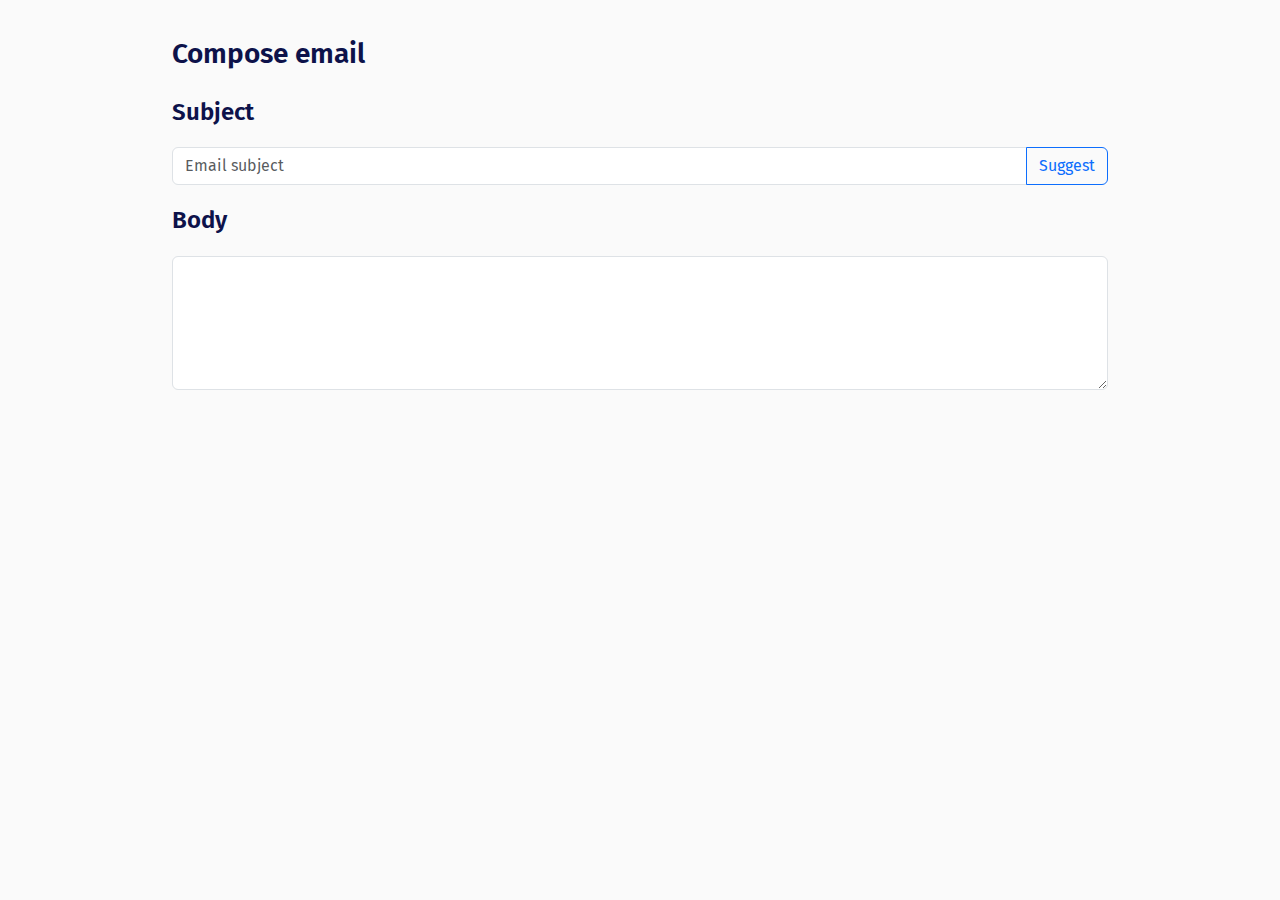
<file: code/task1/index.html>
<!DOCTYPE html>
<html>
  <head>
    <title>Task 1</title>

    <link
      href="https://fonts.googleapis.com/css?family=Fira+Sans"
      rel="stylesheet"
    />
    <link
      rel="stylesheet"
      type="text/css"
      href="../vendor/bootstrap/css/bootstrap.css"
    />
    <script src="../vendor/bootstrap/js/bootstrap.bundle.js"></script>
    <link rel="stylesheet" type="text/css" href="../css/main.css" />
  </head>

  <body>
    <div class="container">
      <h1>Compose email</h1>

      <h2>Subject</h2>

      <div class="input-group mb-3">
        <input
          type="text"
          class="form-control"
          id="subject-input"
          placeholder="Email subject"
          aria-label="Email subject"
        />
        <button
          class="btn btn-outline-primary"
          type="button"
          id="suggest-button"
        >
          Suggest
        </button>
      </div>

      <h2>Body</h2>
      <textarea class="form-control" rows="5" id="body-input"></textarea>
    </div>

    <script>
      const suggestButton = document.getElementById("suggest-button");

      suggestButton.addEventListener("click", async () => {
        const emailBody = document.querySelector("textarea").value;

        // YOUR CODE HERE

        // document.getElementById("subject-input").value = ???
      });
    </script>
  </body>
</html>
</file>
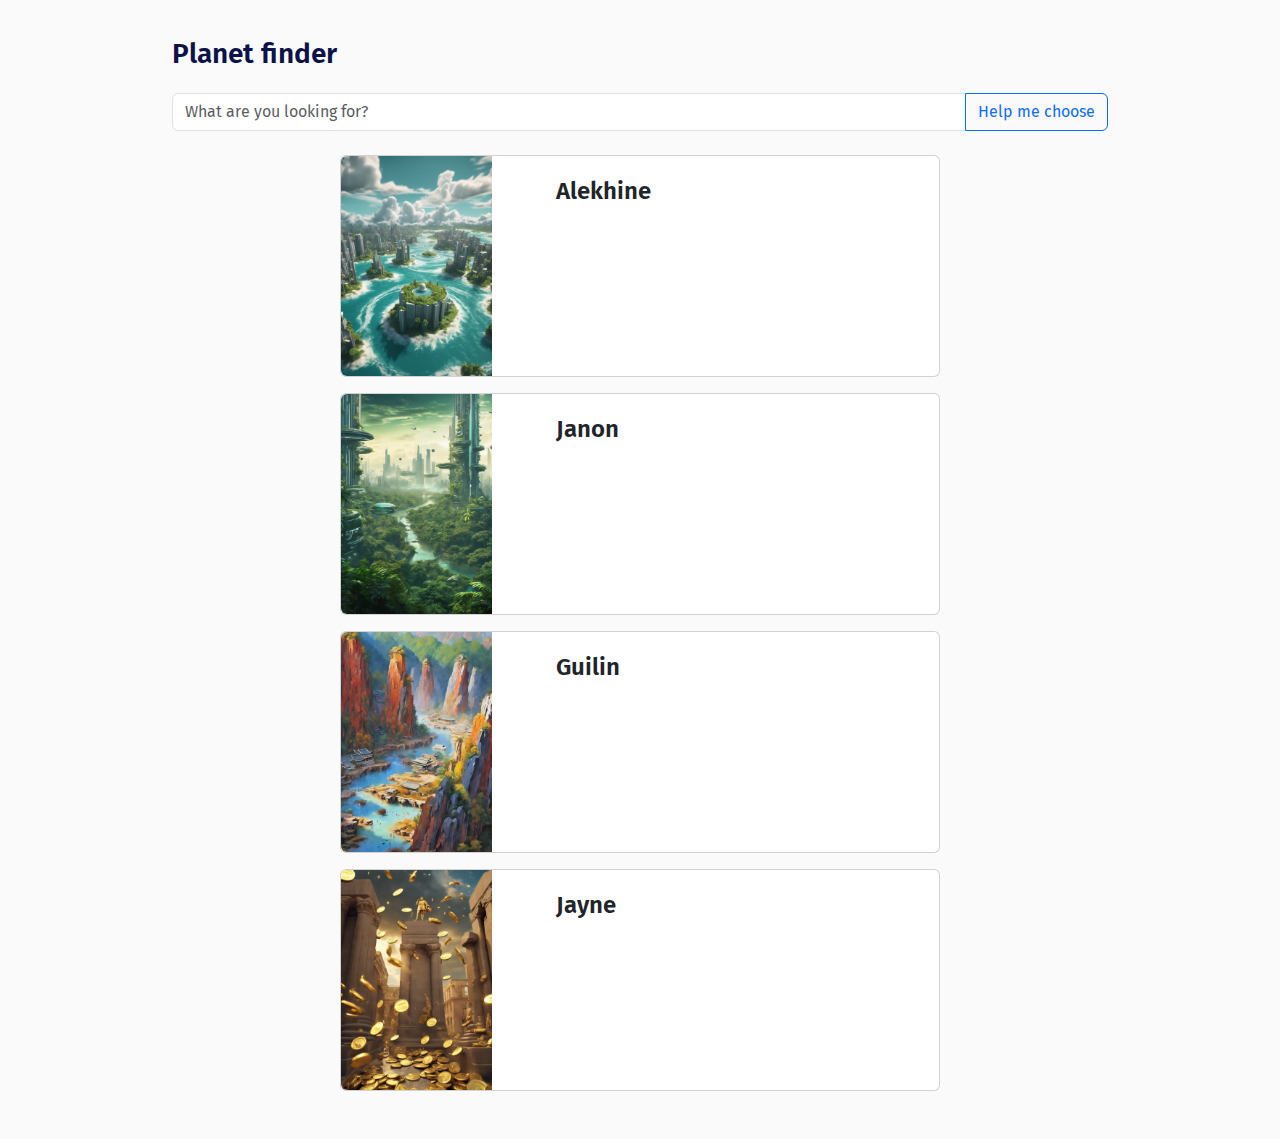
<file: code/task2/index.html>
<!DOCTYPE html>
<html>
  <head>
    <title>Task 2</title>

    <link
      href="https://fonts.googleapis.com/css?family=Fira+Sans"
      rel="stylesheet"
    />
    <link
      rel="stylesheet"
      type="text/css"
      href="../vendor/bootstrap/css/bootstrap.css"
    />
    <script src="../vendor/bootstrap/js/bootstrap.bundle.js"></script>
    <link rel="stylesheet" type="text/css" href="../css/main.css" />

    <style>
      header {
        display: flex;
        justify-content: space-between;
        align-items: flex-start;
      }

      .home.hidden,
      .btn.hidden {
        display: none;
      }

      .planet-blurb {
        background-color: white;
        padding: 2rem;
        box-shadow: 0 0 1rem rgba(0, 0, 0, 0.1);
        display: flex;
        gap: 4rem;
        align-items: center;

        &.hidden {
          display: none;
        }
      }

      .planet-image {
        flex: 1;
      }

      .planet-image img {
        max-width: 100%;
      }

      .planet-info {
        flex: 2;
      }

      .home img {
        max-height: 220px;
      }

      .home .card {
        max-width: 600px;
        margin: 0 auto;
      }
    </style>
  </head>

  <body>
    <div class="container">
      <header>
        <h1>Planet finder</h1>
        <button class="btn btn-secondary hidden" id="home-button">Back</button>
      </header>

      <div class="home" id="home-page">
        <div class="query">
          <form class="input-group mb-4" id="suggest-form">
            <input
              type="text"
              class="form-control"
              id="subject-input"
              placeholder="What are you looking for?"
              aria-label="What are you looking for?"
            />
            <button
              class="btn btn-outline-primary"
              type="submit"
              id="suggest-button"
            >
              Help me choose
            </button>
          </form>
        </div>

        <div class="card mb-3" role="button" id="alekhine-button">
          <div class="row g-0">
            <div class="col-md-4">
              <img
                src="../images/alekhine.png"
                class="img-fluid rounded-start"
                alt="A depiction of the planet Alekhine, produced by SXDL 1.0"
              />
            </div>
            <div class="col-md-8">
              <div class="card-body">
                <h2 class="card-title">Alekhine</h2>
              </div>
            </div>
          </div>
        </div>

        <div class="card mb-3" role="button" id="janon-button">
          <div class="row g-0">
            <div class="col-md-4">
              <img
                src="../images/janon.png"
                class="img-fluid rounded-start"
                alt="A depiction of the planet Janon, produced by SXDL 1.0"
              />
            </div>
            <div class="col-md-8">
              <div class="card-body">
                <h2 class="card-title">Janon</h2>
              </div>
            </div>
          </div>
        </div>

        <div class="card mb-3" role="button" id="guilin-button">
          <div class="row g-0">
            <div class="col-md-4">
              <img
                src="../images/guilin.png"
                class="img-fluid rounded-start"
                alt="A depiction of the planet Guilin, produced by SXDL 1.0"
              />
            </div>
            <div class="col-md-8">
              <div class="card-body">
                <h2 class="card-title">Guilin</h2>
              </div>
            </div>
          </div>
        </div>

        <div class="card mb-3" role="button" id="jayne-button">
          <div class="row g-0">
            <div class="col-md-4">
              <img
                src="../images/jayne.png"
                class="img-fluid rounded-start"
                alt="A depiction of the planet Jayne, produced by SXDL 1.0"
              />
            </div>
            <div class="col-md-8">
              <div class="card-body">
                <h2 class="card-title">Jayne</h2>
              </div>
            </div>
          </div>
        </div>
      </div>

      <!-- Below are the "sub-pages", hidden for now but revealed when the cards are clicked -->

      <div class="hidden planet-blurb" id="alekhine-blurb">
        <div class="planet-image">
          <img
            src="../images/alekhine.png"
            alt="A depiction of the planet Alekhine, produced by SXDL 1.0"
          />
        </div>
        <div class="planet-info">
          <h2>Alekhine</h2>

          <p>
            Continents — or, more precisely, islands — on the largely aquatic
            planet of Alekhine are in a perpetual state of rotational drift.
            Though the largest islands rotate only a few degrees per year, small
            islands are known to spin freely, some completing a single
            revolution in just a few hours.
          </p>

          <p>
            A tradition of intellectual curiosity goes back on this planet as
            far as human settlers do, in large part due to an early demand to
            bring clever problem-solvers in as settlers. How do you plan a city
            across an archipelago of individually-rotating islands? How can you
            maintain utility lines and train tracks? Only by enticing the best
            city planners, engineers, and even graph theorists did local
            governments get a hold on the complexity.
          </p>

          <p>
            Now that the basic issues are largely ironed out, the residents of
            Alekhine have found other ways to spend their time. Tall buildings,
            many painted a creamy white, host some of the galaxy’s most
            prestigious academic institutions. Some residents have taken to
            designing island-scale puzzles for visitors, requiring participants
            to summon their ingenuity to unpack the complexities of the ground
            rotating under their feet.
          </p>

          <p>
            Others choose a simpler life, riding the uniquely-circular waves on
            custom surfboards or tending to extravagant gardens that don’t
            require plants to be manually rotated. On Alekhine, humans have
            conquered the strange dynamic geology to their own benefit.
          </p>
        </div>
      </div>

      <div class="hidden planet-blurb" id="janon-blurb">
        <div class="planet-image">
          <img
            src="../images/janon.png"
            alt="A depiction of the planet Janon, produced by SXDL 1.0"
          />
        </div>
        <div class="planet-info">
          <h2>Janon</h2>

          <p>
            The planet Janon is filled to the brim with nature, both oddly
            familiar and completely bewildering to natives of Earth. Equalizing
            wind currents leave most of the planet at an equally tropical
            temperature, lush with fractal tree-like plants, dotted with
            reservoirs of mostly-fresh water, and populated with beasts both
            mighty and meek. Compared to organisms on Earth, animals tend to be
            less astute (and none is nearly as intelligent as Earth’s primates
            are), but plants seem to flourish in coordinated patterns, leaving
            some to believe that they possess some limited intelligence of their
            own.
          </p>

          <p>
            Human outposts are hard to come by, since building them involves
            cutting through dense jungle in most parts of the world. Those
            settlements that do exist tend to be densely populated, with
            tightly-packed tall buildings that look over canopies of trees off
            in the distance.
          </p>
          <p>
            Janon is known for its exquisite cuisine, a trait unfortunately not
            coincidental with its rich wildlife; animals’ naturally-evolved
            instincts on the planet are no match for the skills of even a
            rudimentary hunter. Already some of the most delectable species on
            the planet are considered endangered, just a few generations after
            humanity systematically catalogued which meats were safe to eat,
            which were toxic, and which seem to just give you the runs.
          </p>
          <p>
            The crown jewel of Janon is Valoret, a city built in a rare clearing
            occupying around a hundred thousand acres. Local cuisine from around
            the planet is imported into the city, kept fresh only by the
            efficiency of a one-of-a-kind aerial logistics system that is held
            aloft by the globe’s natural wind currents. Beyond the clearing,
            suburbs expand outwards into the surrounding rainforest, connected
            by an underground transportation system that keeps the aboveground
            biosphere largely untouched.
          </p>
        </div>
      </div>

      <div class="hidden planet-blurb" id="guilin-blurb">
        <div class="planet-image">
          <img
            src="../images/guilin.png"
            alt="A depiction of the planet Guilin, produced by SXDL 1.0"
          />
        </div>
        <div class="planet-info">
          <h2>Guilin</h2>

          <p>
            Owing to its regular seismic activity, the planet Guilin is a haven
            for those who enjoy hot springs and impressive geyser displays.
            Downward erosion caused by fast-moving water has crafted tall stone
            towers in many regions on the planet, not unlike the world’s
            namesake back on Earth.
          </p>

          <p>
            The largest springs have been commercialized in resorts not unlike
            water parks, and sizable cities analogous to Earth’s beach towns
            have sprung up in support of these resorts. Those looking for a
            quieter place to appreciate the scenery will find no shortage of
            more private springs, especially far from the more densely-populated
            areas.
          </p>

          <p>
            The natural spires of Guilin have been a foundation for
            thrill-seeking activities like bungee jumping and rock climbing, but
            they also serve as serene outlooks for the beautiful vistas of the
            planet’s features, especially where elevators have been carved into
            the side of the stone for easier access to the summits.
          </p>

          <p>
            Guilin’s natural features aren’t limited to just spires and hot
            springs. It doesn’t take much travel to explore a myriad of
            geographic wonders far surpassing anything Earth has to offer. The
            planet’s public transit is limited, however, since the difficult
            terrain limits what kinds of infrastructure can be built. Bring your
            own hovercraft!
          </p>
        </div>
      </div>

      <div class="hidden planet-blurb" id="jayne-blurb">
        <div class="planet-image">
          <img
            src="../images/jayne.png"
            alt="A depiction of the planet Jayne, produced by SXDL 1.0"
          />
        </div>
        <div class="planet-info">
          <h2>Jayne</h2>

          <p>
            The planet Jayne, despite its hot weather and limited access to
            drinking water, is a monument to manual handiwork and a marvel of
            modern sculpture. Every historical figure, even those of middling
            significance, is personally commemorated by a life-sized statue. No
            one knows how many statues are present on the planet, but current
            estimates suggest that Jayne’s largest city adds dozens to the count
            every day. There are figures here enshrined in stone who don’t even
            meet the notability requirements of Galactic Wikipedia.
          </p>
          <p>
            For reasons that are fuzzy even to the most dedicated historians,
            Jayne’s cities have universally adopted a policy of redistributing
            wealth through a monthly ceremony during which golden coins are
            dropped from the sky by aerial vehicles. Some question the
            distribution mechanism, but no one is willing to reform the system
            if it means breaking tradition.
          </p>
          <p>
            If you happen to be present during a distribution, even as a
            tourist, you’re welcome to take what you can grab! Some
            penny-pinching visitors have been known to break even on their
            visits to the planet.
          </p>
          <p>
            Traditionally, the exact timing of the monthly money-drop comes as a
            surprise to residents. When the gold is dropped during just the
            right twilight, some say, not without a hint of nostalgia, that the
            tumbling coins off in the distance twinkle like fireflies.
          </p>
        </div>
      </div>
    </div>

    <script>
      const blurbElements = {
        Alekhine: document.getElementById("alekhine-blurb"),
        Janon: document.getElementById("janon-blurb"),
        Guilin: document.getElementById("guilin-blurb"),
        Jayne: document.getElementById("jayne-blurb"),
      };

      const navigateHome = () => {
        for (const blurbElement of Object.values(blurbElements)) {
          blurbElement.classList.add("hidden");
        }

        document.getElementById("home-page").classList.remove("hidden");
        document.getElementById("home-button").classList.add("hidden");
      };

      document.getElementById("home-button").addEventListener("click", () => {
        navigateHome();
      });

      // You can use this function to naviate to one of the four planet subpages.
      const navigateToBlurb = (planetName) => {
        if (!blurbElements[planetName]) {
          throw new Error(`No blurb found for planet ${planetName}`);
        }

        for (const [name, blurbElement] of Object.entries(blurbElements)) {
          if (name === planetName) {
            blurbElement.classList.remove("hidden");
          } else {
            blurbElement.classList.add("hidden");
          }
        }

        document.getElementById("home-page").classList.add("hidden");
        document.getElementById("home-button").classList.remove("hidden");
      };

      document
        .getElementById("alekhine-button")
        .addEventListener("click", () => {
          navigateToBlurb("Alekhine");
        });

      document.getElementById("janon-button").addEventListener("click", () => {
        navigateToBlurb("Janon");
      });

      document.getElementById("guilin-button").addEventListener("click", () => {
        navigateToBlurb("Guilin");
      });

      document.getElementById("jayne-button").addEventListener("click", () => {
        navigateToBlurb("Jayne");
      });

      document
        .getElementById("suggest-form")
        .addEventListener("submit", async (event) => {
          event.preventDefault();

          // YOUR CODE HERE
        });
    </script>
  </body>
</html>
</file>
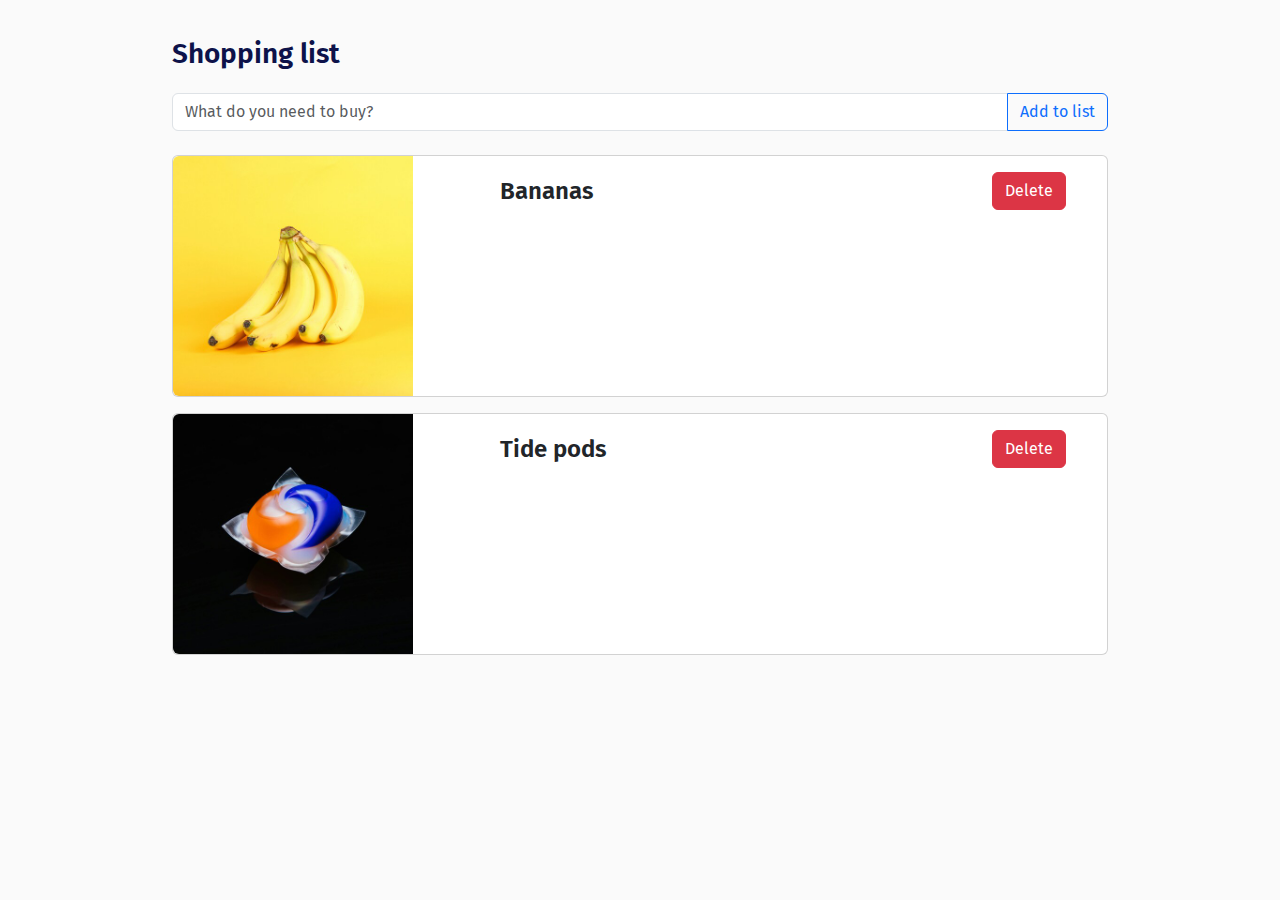
<file: code/task3/index.html>
<!DOCTYPE html>
<html>
  <head>
    <title>Task 3</title>

    <link
      href="https://fonts.googleapis.com/css?family=Fira+Sans"
      rel="stylesheet"
    />
    <link
      rel="stylesheet"
      type="text/css"
      href="../vendor/bootstrap/css/bootstrap.css"
    />
    <script src="../vendor/bootstrap/js/bootstrap.bundle.js"></script>
    <link rel="stylesheet" type="text/css" href="../css/main.css" />

    <style>
      .hidden {
        display: none;
      }

      .card img {
        max-height: 240px;
      }
    </style>
  </head>

  <body>
    <div class="container">
      <header>
        <h1>Shopping list</h1>
      </header>

      <div class="home" id="home-page">
        <div class="query">
          <form class="input-group mb-4" id="new-item-form">
            <input
              type="text"
              class="form-control"
              id="subject-input"
              placeholder="What do you need to buy?"
              aria-label="What do you need to buy?"
            />
            <button
              class="btn btn-outline-primary"
              type="submit"
              id="suggest-button"
            >
              Add to list
            </button>
          </form>
        </div>

        <div id="list">
          <!-- This is where we'll put the cards for each item. -->
        </div>

        <!-- This is where we've put the template for each card. The addShoppingListItem function below will create one. -->
        <div class="hidden">
          <div class="card mb-3" id="card-template">
            <div class="row g-0">
              <div class="col-md-4">
                <img class="img-fluid rounded-start" data-template-id="image" />
              </div>
              <div class="col-md-6">
                <div class="card-body">
                  <h2 class="card-title" data-template-id="title"></h2>
                </div>
              </div>
              <div class="col-md-2 text-center">
                <div class="card-body">
                  <button
                    class="btn btn-danger"
                    data-template-id="delete-button"
                  >
                    Delete
                  </button>
                </div>
              </div>
            </div>
          </div>
        </div>
      </div>
    </div>

    <script>
      // This function will add a new item to the shopping list.
      function addShoppingListItem(title, image = undefined) {
        // First, we need to clone the template.
        const template = document.getElementById("card-template");
        const clone = template.cloneNode(true);
        clone.id = "";

        // Then, we need to fill in the details.
        const imageElement = clone.querySelector("[data-template-id=image]");
        if (image !== undefined) {
          imageElement.src = image;
        }
        imageElement.alt = `Image of ${title}`;
        clone.querySelector("[data-template-id=title]").textContent = title;

        // Then, we need to set up the event listener for the delete button.
        const deleteButton = clone.querySelector(
          "[data-template-id=delete-button]"
        );
        deleteButton.addEventListener("click", removeShoppingListItem);

        // Finally, we need to add the new card to the list.
        const list = document.getElementById("list");
        list.appendChild(clone);

        return clone;
      }

      // This function will remove an item from the shopping list.
      function removeShoppingListItem(event) {
        const card = event.target.closest(".card");
        card.remove();
      }

      // This function will handle the form submission.
      async function handleFormSubmission(event) {
        event.preventDefault();

        // First, we need to get the value from the input.
        const input = document.getElementById("subject-input");
        const itemName = input.value;

        // Then, we need to add the new item to the shopping list.
        // YOUR CODE HERE: add an appropriate image to the new item.
        addShoppingListItem(itemName);

        // Finally, we need to clear the input.
        input.value = "";
      }

      const form = document.getElementById("new-item-form");
      form.addEventListener("submit", handleFormSubmission);

      // We've added a couple items using pre-saved images just to get you started.
      // When you add images, you'll want the image src to be a URL for your generated image rather than a local file.
      addShoppingListItem(
        "Bananas",
        "../images/giorgio-trovato-fczCr7MdE7U-unsplash.512.jpg"
      );

      // You can also set the image URL after creating the element, if that works better for your design.
      const card = addShoppingListItem("Tide pods");
      card.querySelector("[data-template-id=image]").src =
        "../images/erik-binggeser-LLpejDmK-ek-unsplash.512.jpg";
    </script>
  </body>
</html>
</file>
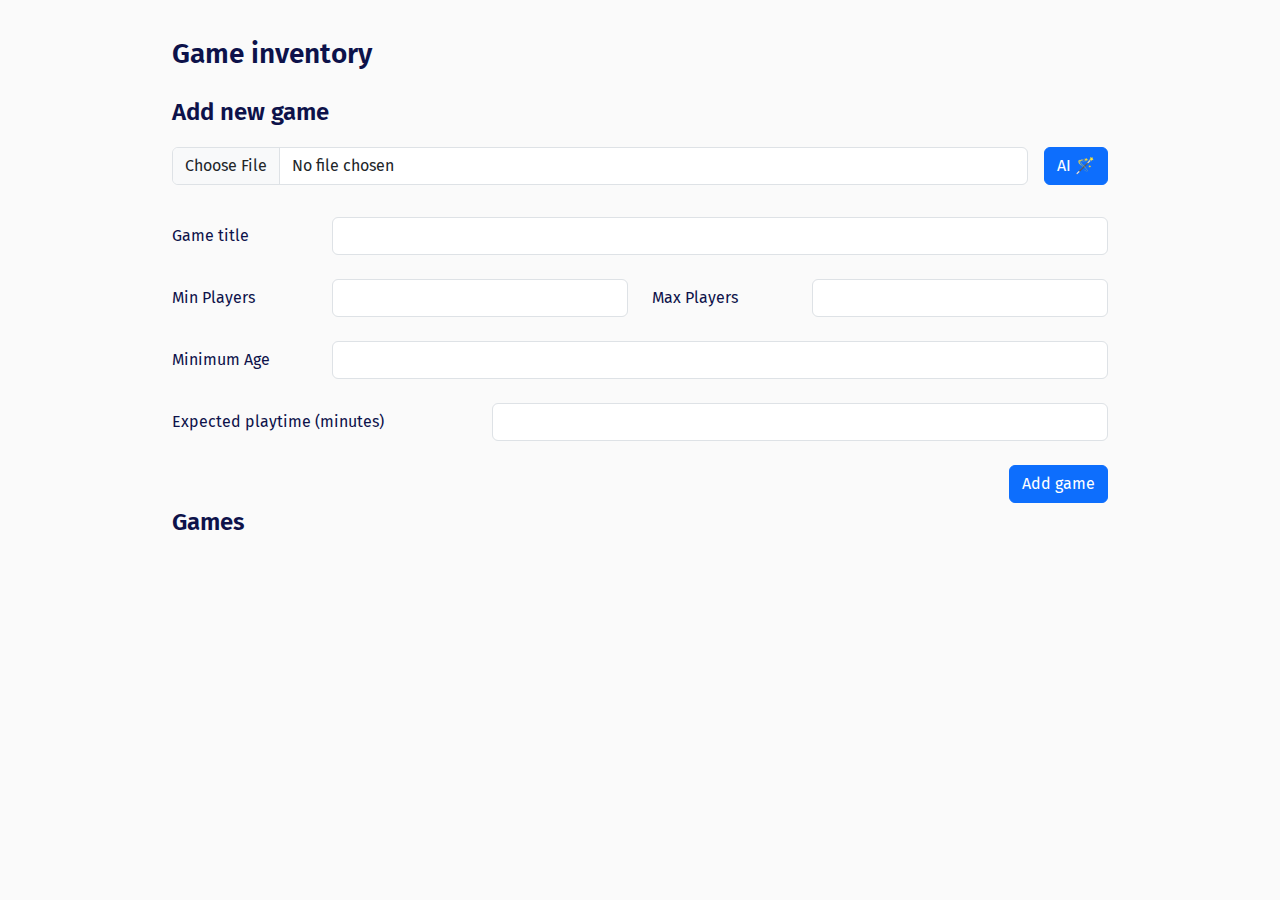
<file: code/task4/index.html>
<!DOCTYPE html>
<html>
  <head>
    <title>Task 4</title>

    <link
      href="https://fonts.googleapis.com/css?family=Fira+Sans"
      rel="stylesheet"
    />
    <link
      rel="stylesheet"
      type="text/css"
      href="../vendor/bootstrap/css/bootstrap.css"
    />
    <script src="../vendor/bootstrap/js/bootstrap.bundle.js"></script>
    <link rel="stylesheet" type="text/css" href="../css/main.css" />

    <style>
      .upload-form {
        margin-bottom: 2rem;

        & form {
          display: flex;
          justify-content: space-between;
          align-items: center;
          gap: 1rem;
        }
      }

      section {
        display: flex;
        flex-wrap: wrap;
        gap: 1rem;
        justify-content: center;
      }

      .game {
        border: 1px solid #ccc;
        padding: 1rem;
        margin-bottom: 1rem;
        border-radius: 0.5rem;
        width: 400px;
      }

      .game-data {
        display: flex;
        justify-content: space-between;
      }
    </style>
  </head>

  <body>
    <div class="container">
      <header>
        <h1>Game inventory</h1>
      </header>

      <h2>Add new game</h2>
      <div class="upload-form">
        <form>
          <input type="file" name="file" class="form-control" />
          <input type="submit" value="AI 🪄" class="btn btn-primary" />
        </form>
      </div>

      <div class="new-game-form">
        <form>
          <div class="form-group row mb-4">
            <label for="game-name" class="col-sm-2 col-form-label">
              Game title
            </label>
            <div class="col-sm-10">
              <input
                type="text"
                id="game-name"
                name="game-name"
                class="form-control"
                required
              />
            </div>
          </div>

          <div class="form-group row mb-4">
            <label for="min-players" class="col-sm-2 col-form-label">
              Min Players
            </label>
            <div class="col-sm-4">
              <input
                type="number"
                id="min-players"
                name="min-players"
                class="form-control"
                min="1"
              />
            </div>
            <label for="max-players" class="col-sm-2 col-form-label">
              Max Players
            </label>
            <div class="col-sm-4">
              <input
                type="number"
                id="max-players"
                name="max-players"
                class="form-control"
                min="1"
              />
            </div>
          </div>

          <div class="form-group row mb-4">
            <label for="min-age" class="col-sm-2 col-form-label">
              Minimum Age
            </label>
            <div class="col-sm-10">
              <input
                type="number"
                id="min-age"
                name="min-age"
                class="form-control"
                min="0"
              />
            </div>
          </div>

          <div class="form-group row mb-4">
            <label for="expected-playtime" class="col-sm-4 col-form-label">
              Expected playtime (minutes)
            </label>
            <div class="col-sm-8">
              <input
                type="number"
                id="expected-playtime"
                name="expected-playtime"
                class="form-control"
                min="0"
              />
            </div>
          </div>

          <div class="col-sm-12 text-end">
            <input type="submit" value="Add game" class="btn btn-primary" />
          </div>
        </form>
      </div>

      <h2>Games</h2>
      <section id="game-list"></section>
    </div>

    <script>
      // Code to add the game to the list

      const addGameToList = (game) => {
        const gameList = document.querySelector("#game-list");
        const gameElement = document.createElement("div");
        gameElement.classList.add("game");

        let html = "";

        html = `<h3 class="game-name">${game.name}</h3>`;

        html += `
          <div class="game-data">
        `;

        if (game.minPlayers && game.maxPlayers) {
          if (game.minPlayers === game.maxPlayers) {
            html += `
              <p class="game-players">Players:<br/>${game.minPlayers}</p>
            `;
          } else {
            html += `
            <p class="game-players">Players:<br/>${game.minPlayers} - ${game.maxPlayers}</p>
          `;
          }
        } else if (game.minPlayers) {
          html += `
            <p class="game-players">Players:<br/>${game.minPlayers}+</p>
          `;
        } else if (game.maxPlayers) {
          html += `
            <p class="game-players">Players:<br/>Up to ${game.maxPlayers}</p>
          `;
        }

        if (game.minAge) {
          html += `<p class="game-age">Minimum age:<br/>${game.minAge}</p>`;
        }

        if (game.expectedPlaytime) {
          html += ` <p class="game-playtime">Expected playtime:<br/>${game.expectedPlaytime} minutes</p>
        `;
        }

        html += `</div>`;

        gameElement.innerHTML = html;

        gameList.appendChild(gameElement);
      };

      const form = document.querySelector(".new-game-form form");
      form.addEventListener("submit", (event) => {
        event.preventDefault();
        const game = {
          name: form["game-name"].value,
          minPlayers: form["min-players"].value,
          maxPlayers: form["max-players"].value,
          minAge: form["min-age"].value,
          expectedPlaytime: form["expected-playtime"].value,
        };
        addGameToList(game);
        form.reset();
      });

      const uploadForm = document.querySelector(".upload-form");

      uploadForm
        .querySelector("form")
        .addEventListener("submit", async (event) => {
          event.preventDefault();

          const submitButton = uploadForm.querySelector("input[type='submit']");
          submitButton.disabled = true;
          submitButton.value = "Processing...";

          const file = uploadForm.querySelector('input[type="file"]').files[0];
          const fileReader = new FileReader();
          fileReader.onload = async (readEvent) => {
            const dataUrl = readEvent.target.result;

            // YOUR CODE HERE: upload the dataUrl to a noggin, then pre-fill the form.

            // Reset the submit button
            submitButton.disabled = false;
            submitButton.value = "AI 🪄";
          };

          fileReader.readAsDataURL(file);
        });
    </script>
  </body>
</html>
</file>
<file: code/css/main.css>
/* GENERAL CLASS CSS */

body {
  padding-top: 2rem;
  padding-bottom: 2rem;
  font-family: "Fira Sans", sans-serif;
  color: #0d124a;
  background-color: #fafafa;
}

b,
strong {
  color: #0d124a;
}

h1,
h2,
h3,
h4,
h5,
h6 {
  margin-bottom: 1rem;
  font-family: "Fira Sans";
  line-height: 1.6em;
  font-weight: 600;
  color: #0d124a;
}

h1,
.h1 {
  font-size: 1.75rem;
}

h2,
.h2 {
  font-size: 1.5rem;
}

h3,
.h3 {
  font-size: 1.25rem;
}

h4,
.h4 {
  font-size: 1.1rem;
}

h5,
.h5 {
  font-size: 1rem;
  border-bottom: 3px solid #0d124a;
  padding-bottom: 5px;
}

h6,
.h6 {
  font-size: 0.9rem;
}

a,
a:hover {
  color: #037edc;
}

.task-container {
  padding: 1em 4em;
}

.task-header {
  display: flex;
  align-items: center;
  justify-content: space-between;

  margin-bottom: 1em;

  & h1 {
    margin-bottom: 0;
    font-size: 1.75rem;
  }
}

.container {
  max-width: 960px;
}

/* TABLES */

table {
  background-color: #f1f1f1;
}

.table th,
.table td {
  padding: 0.75rem;
  vertical-align: top;
  border-top: none;
}

.table thead th {
  vertical-align: bottom;
  /*border-bottom: 2px solid #dee2e6;*/
  border-bottom: none;
}

.table tbody + tbody {
  /*  border-top: 2px solid #dee2e6;*/
}

.table {
  background-color: #f1f1f1;
}

/* LIST GROUP ITEM */

.list-group-item:first-child {
  border-top-left-radius: 0rem;
  border-top-right-radius: 0rem;
  border-top: 1px solid #0d124a;
}

.list-group-item:last-child {
  border-bottom-right-radius: 0rem;
  border-bottom-left-radius: 0rem;
}

.list-group-item {
  padding: 0.75rem;
  background-color: #f1f1f1;
  border: 1px solid #0d124a11;
}
</file>
<file: specification/style.css>
body {
  background-color: white;
  font-family: "Lato", sans-serif;
  margin: 0;
  padding: 0;
  color: #111;
  line-height: 1.3;
  background-color: #fcfcfc;
}

main {
  margin: 0 auto;
  max-width: 960px;
  padding: 20px;

  & .image-container {
    display: flex;
    justify-content: center;
    padding: 16px 0;

    & img {
      max-width: 80%;
      box-shadow: 0 0 6px rgba(0, 0, 0, 0.1);
      border-radius: 6px;
    }
  }

  & blockquote {
    font-size: 10pt;
    font-style: italic;
  }

  & h2 {
    color: #333;
  }

  & h3 {
    color: #555;
  }

  section {
    background-color: white;
    padding: 8px 24px;
    border: 1px solid #ddd;
    border-radius: 6px;
    box-shadow: 0 0 4px rgba(0, 0, 0, 0.05);
    margin-bottom: 36px;
  }
}

.reagent {
  color: #3d1a96;
}

.planet-table {
  border-collapse: collapse;
  width: 100%;

  & td {
    border: 1px solid #ddd;
    padding: 8px;
  }

  & img {
    width: 200px;
    border-radius: 4px;
    box-shadow: 0 0 6px rgba(0, 0, 0, 0.1);
  }
}

.image-style-table {
  border-collapse: collapse;
  width: 100%;

  & td {
    text-align: center;
    padding: 8px;

    & img {
      width: 220px;
      height: 220px;

      box-shadow: 0 0 4px rgba(0, 0, 0, 0.1);
      border-radius: 4px;
    }
  }
}
</file>
